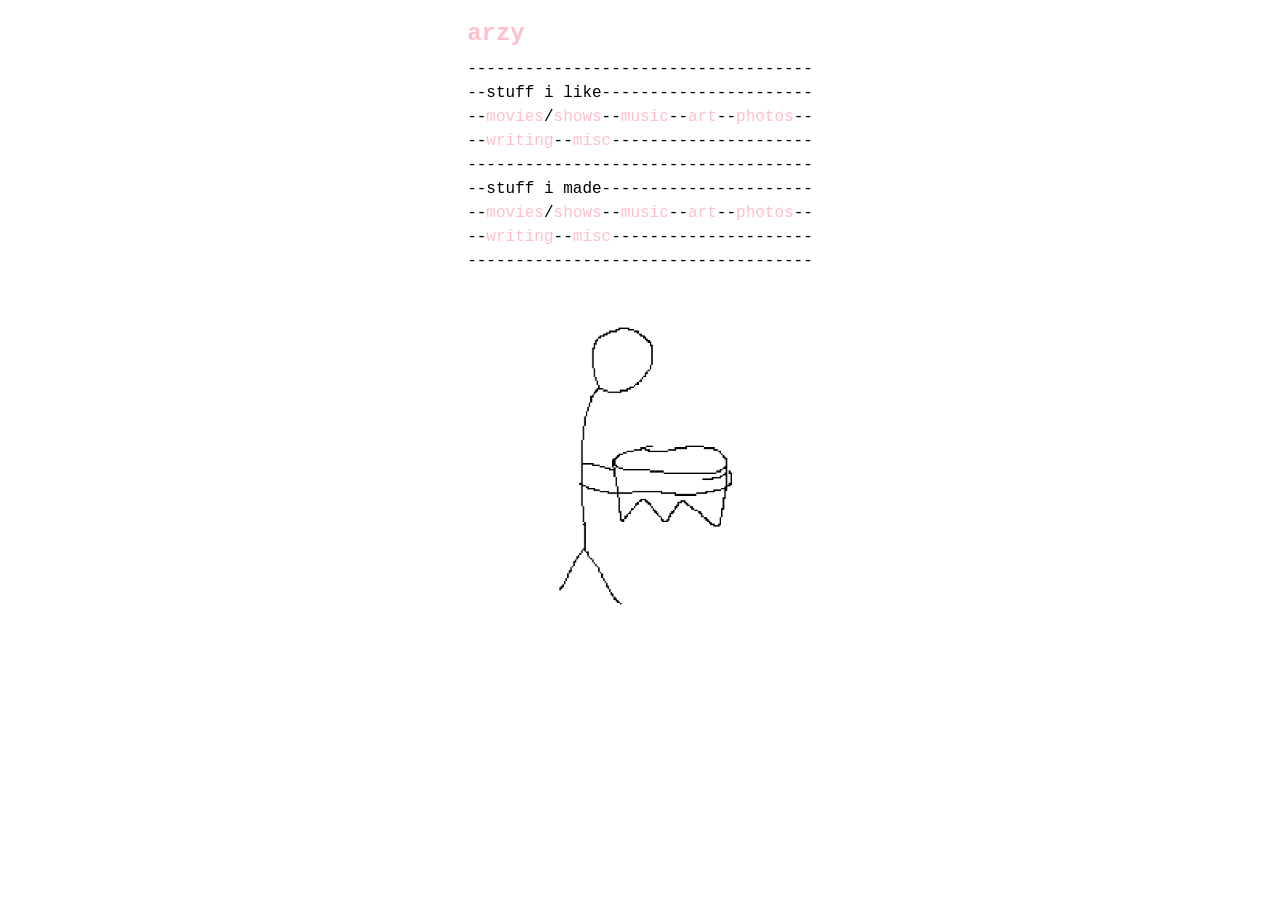
<file: index.html>
<!DOCTYPE html>
<html lang="en">
<head>
  <meta charset="UTF-8">
  <meta name="viewport" content="width=device-width, initial-scale=1.0">
  <title>arzy</title>
  <link rel="stylesheet" href="styles.css">
</head>
<body>
  <div class="container_index">
    <div class="column">
      <h2><a href="index.html">arzy</a></h2>
      <p>------------------------------------</p>
      <p>--stuff i like----------------------</p>
      <p>--<a href="like_movies.html">movies</a>/<a href="like_movies.html#shows">shows</a>--<a href="like_music.html">music</a>--<a href="like_art.html">art</a>--<a href="like_photos.html">photos</a>--</p>
      <p>--<a href="like_writing.html">writing</a>--<a href="like_misc.html">misc</a>---------------------</p>
      <p>------------------------------------</p>
      <p>--stuff i made----------------------</p>
      <p>--<a href="like_movies.html">movies</a>/<a href="like_movies.html#shows">shows</a>--<a href="like_music.html">music</a>--<a href="like_art.html">art</a>--<a href="like_photos.html">photos</a>--</p>
      <p>--<a href="like_writing.html">writing</a>--<a href="like_misc.html">misc</a>---------------------</p>
      <p>------------------------------------</p>
    </div>
  </div>
  <div class="image-container">
    <img src="Resources/Screenshot 2025-02-06 125017.png">
  </div>
</body>
</html>
</file>
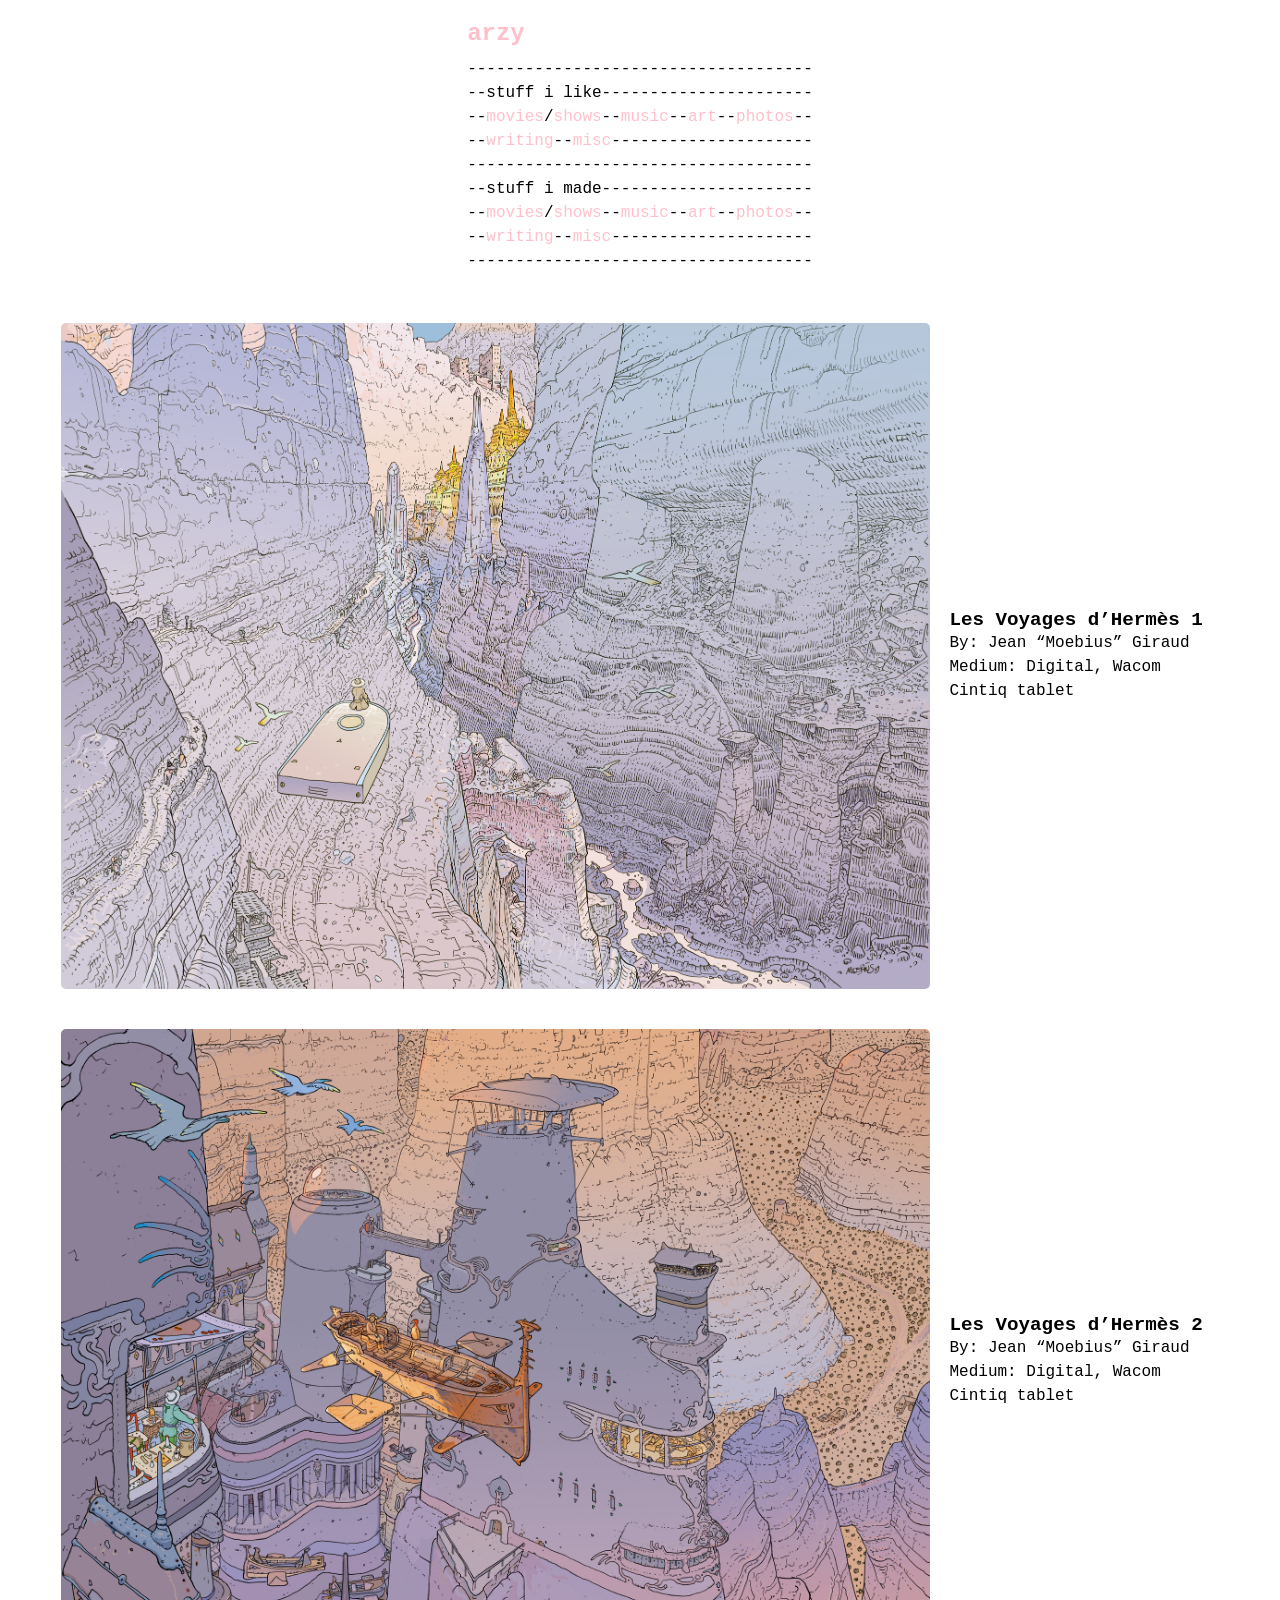
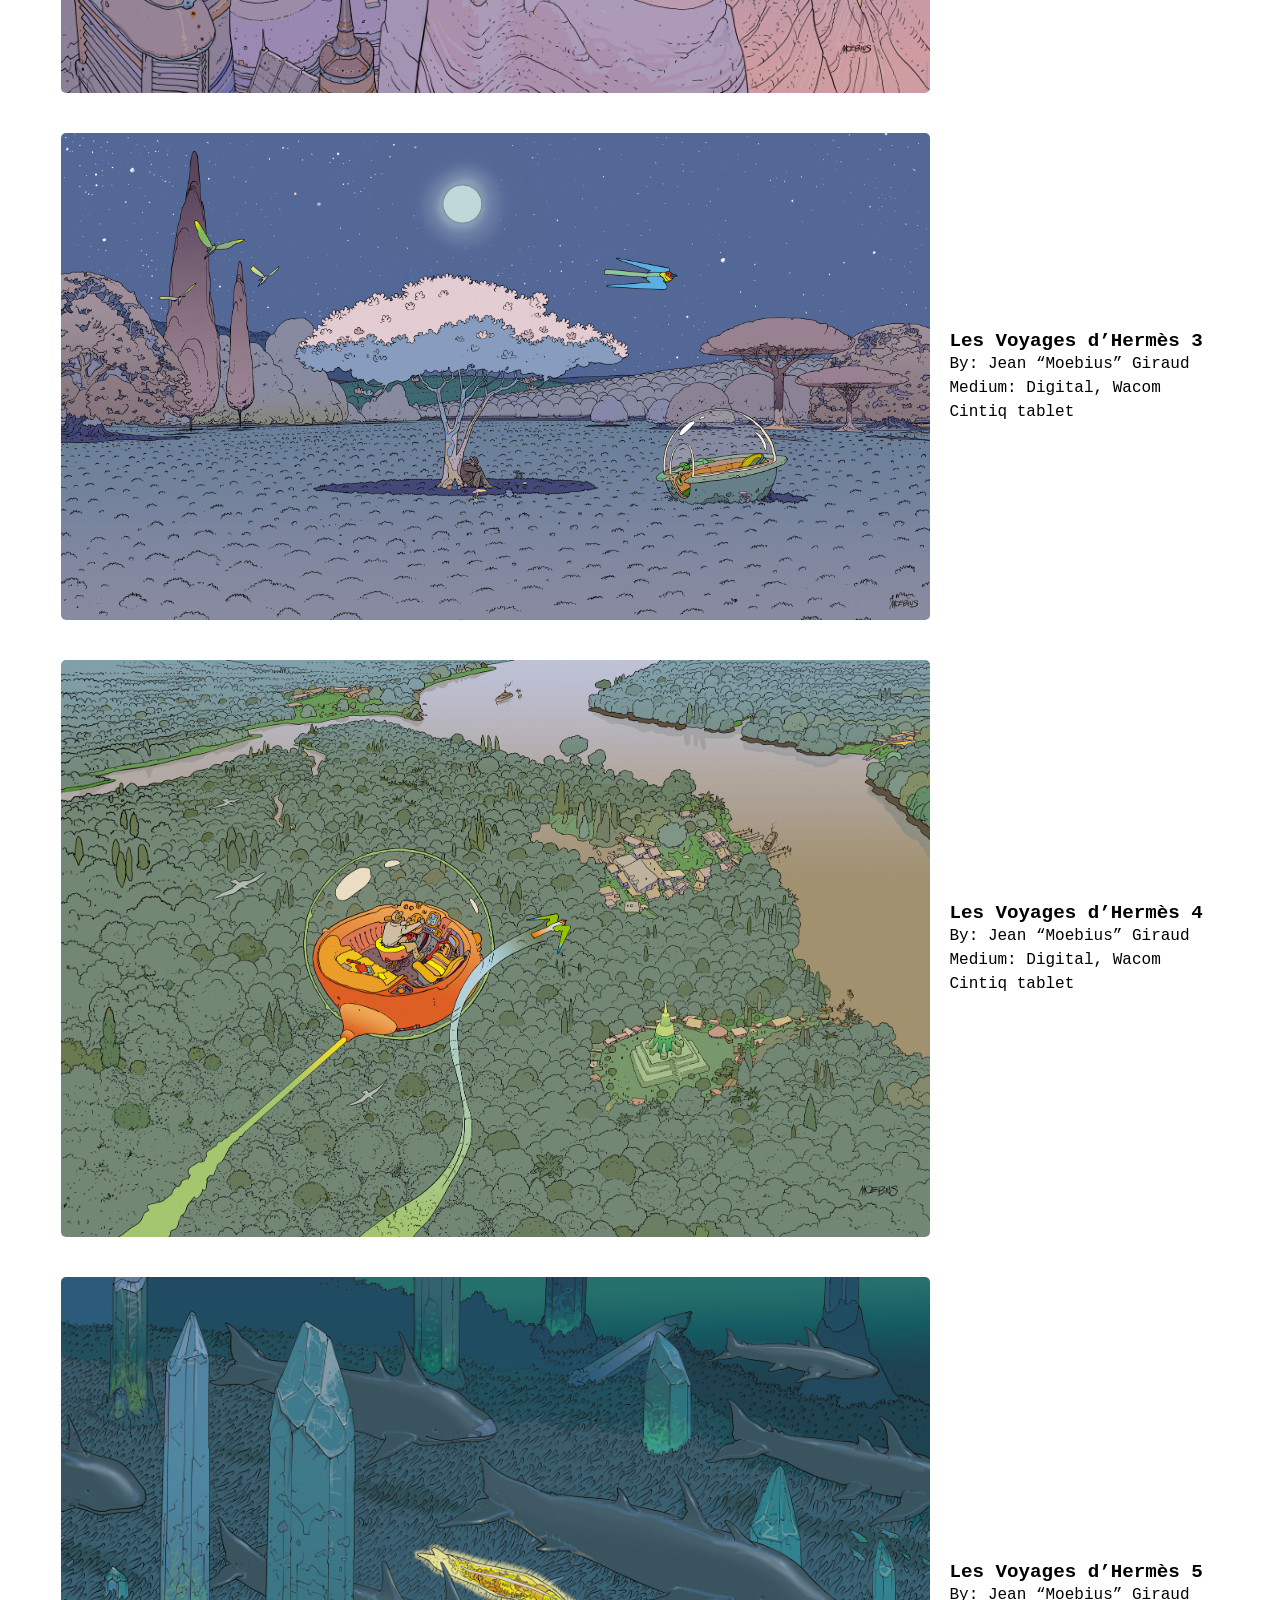
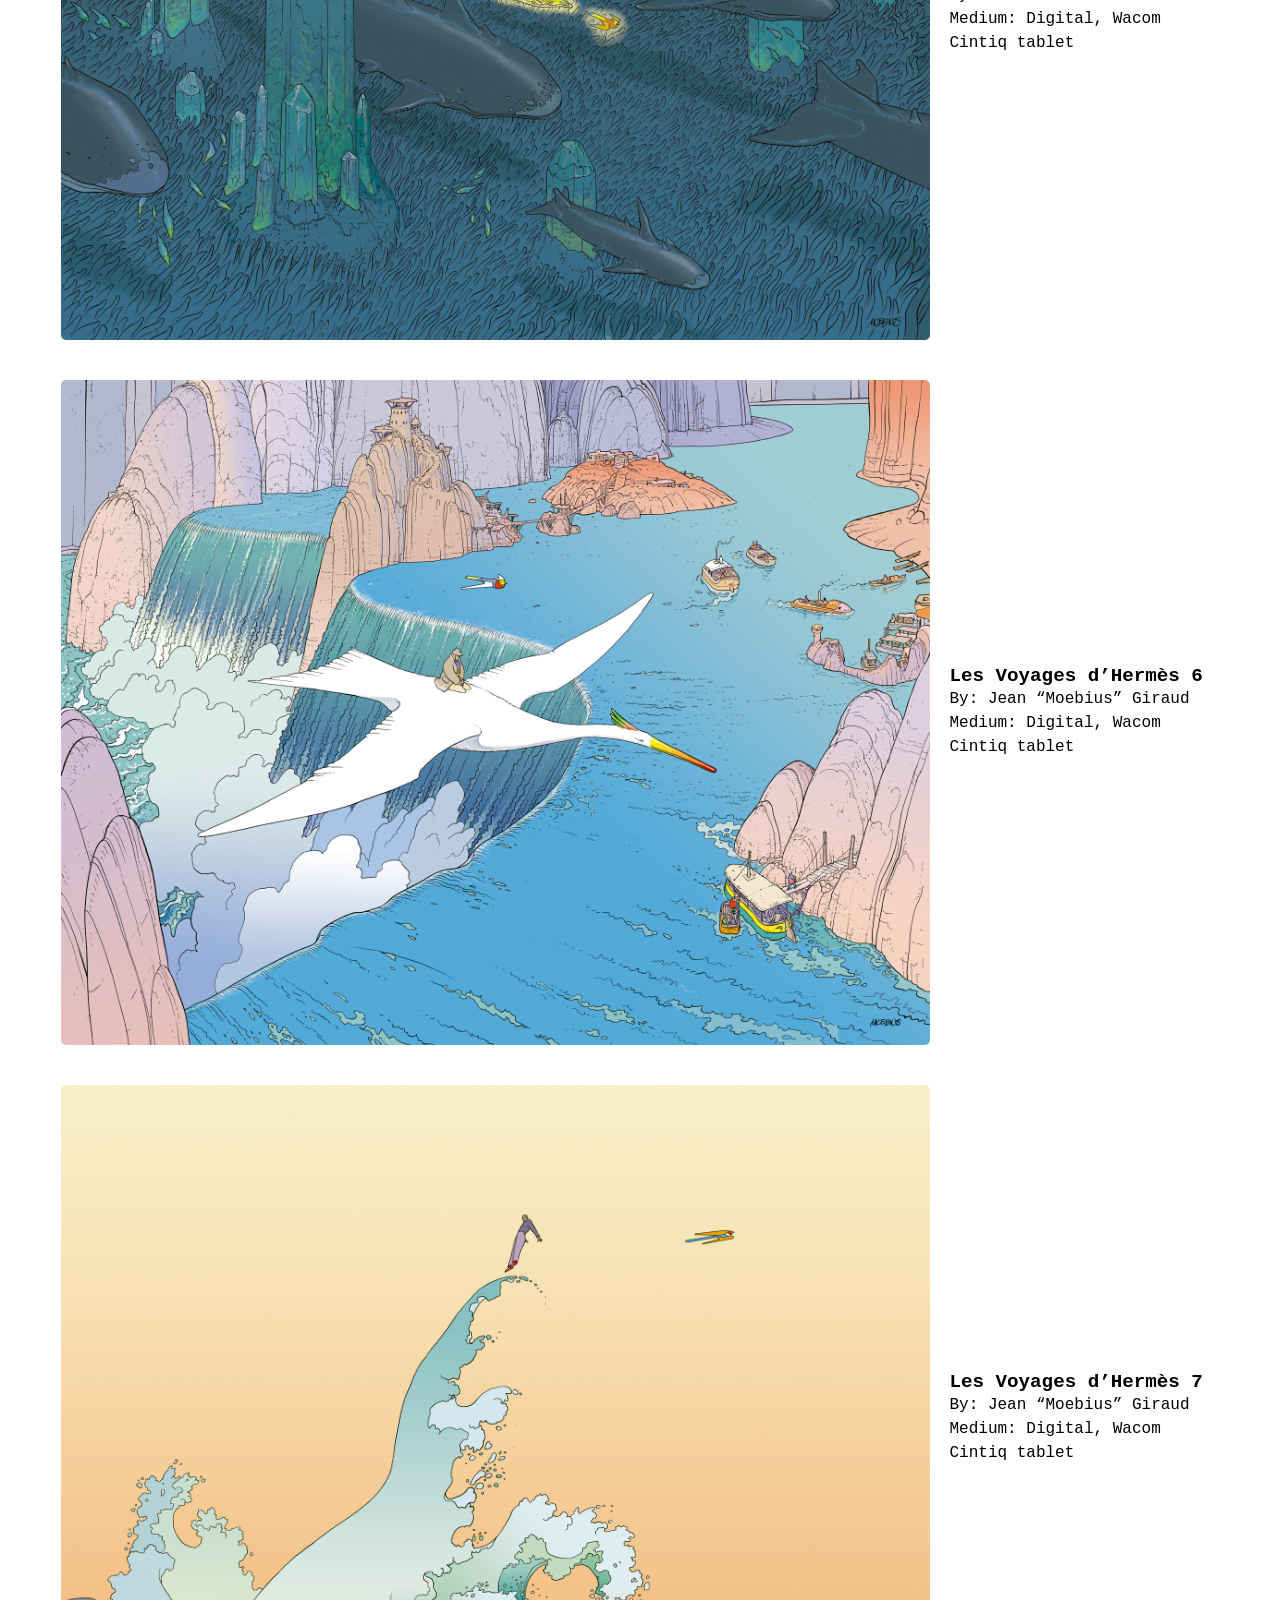
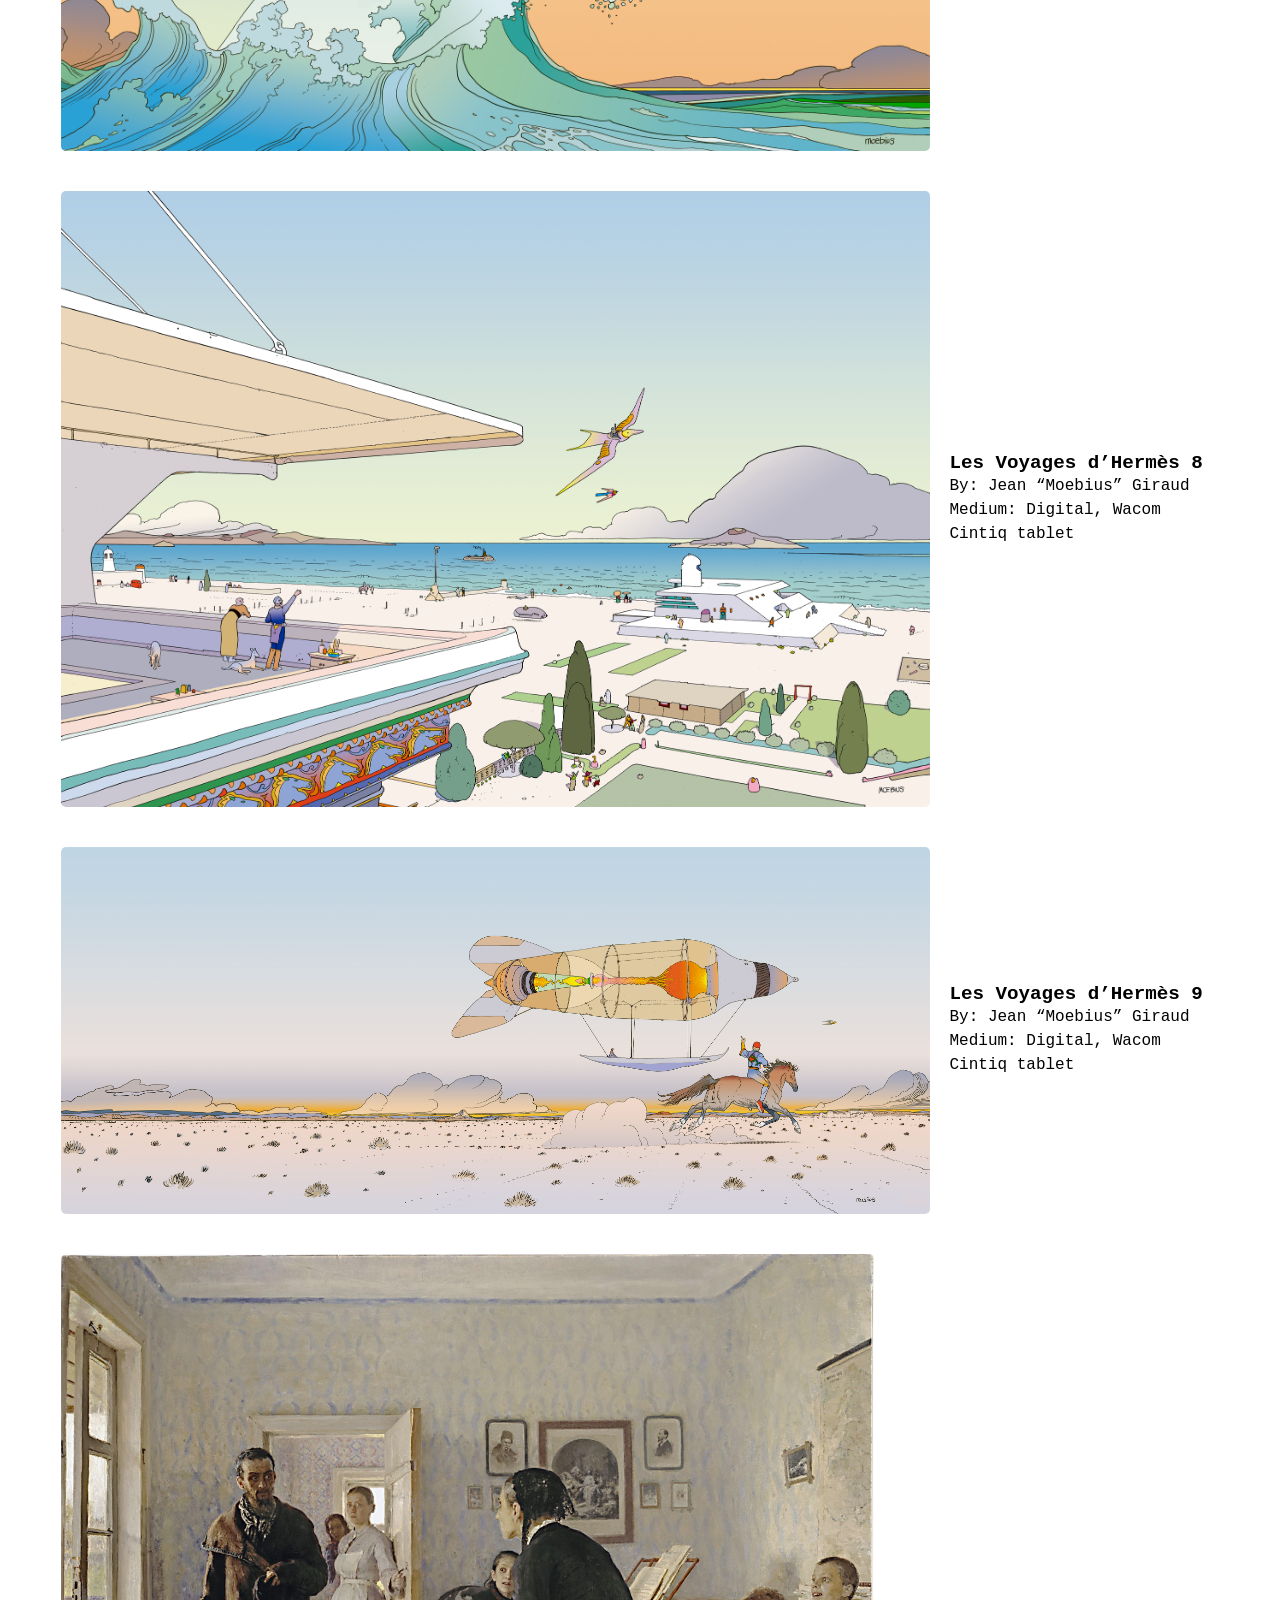
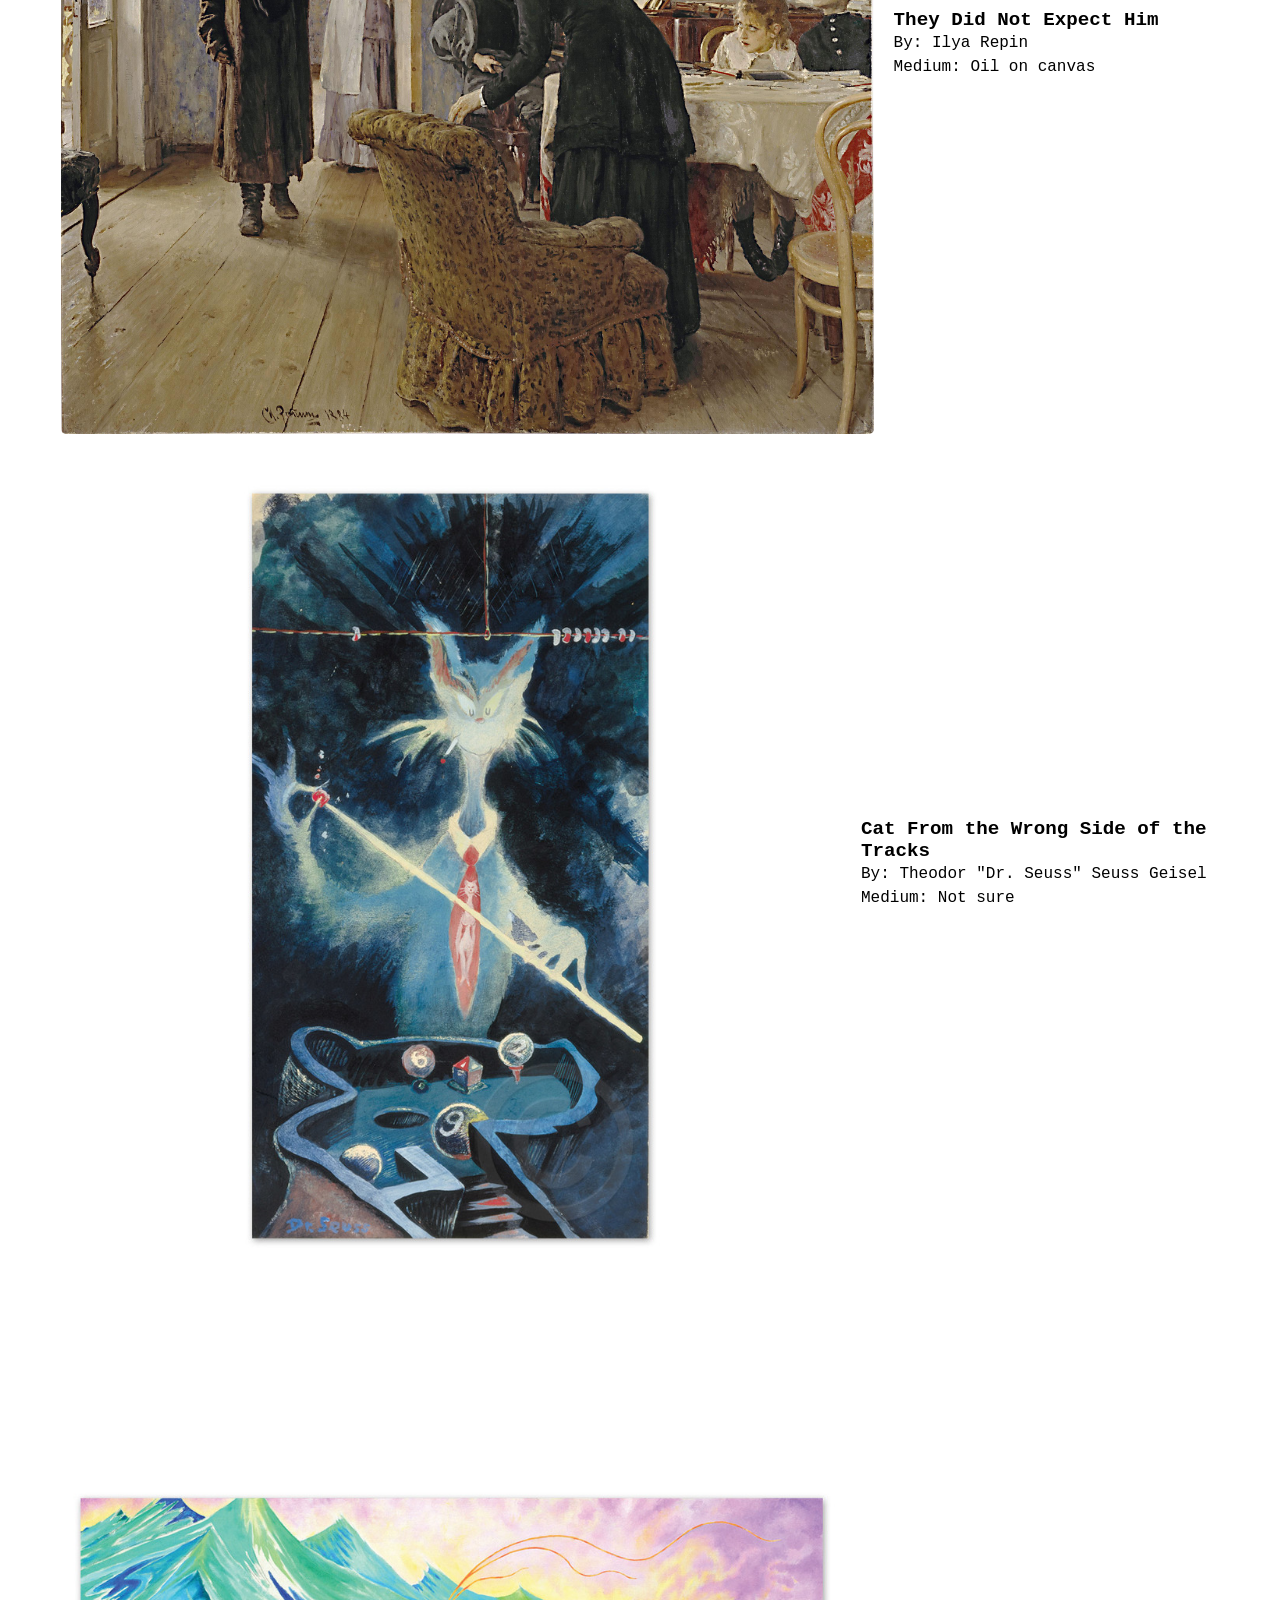
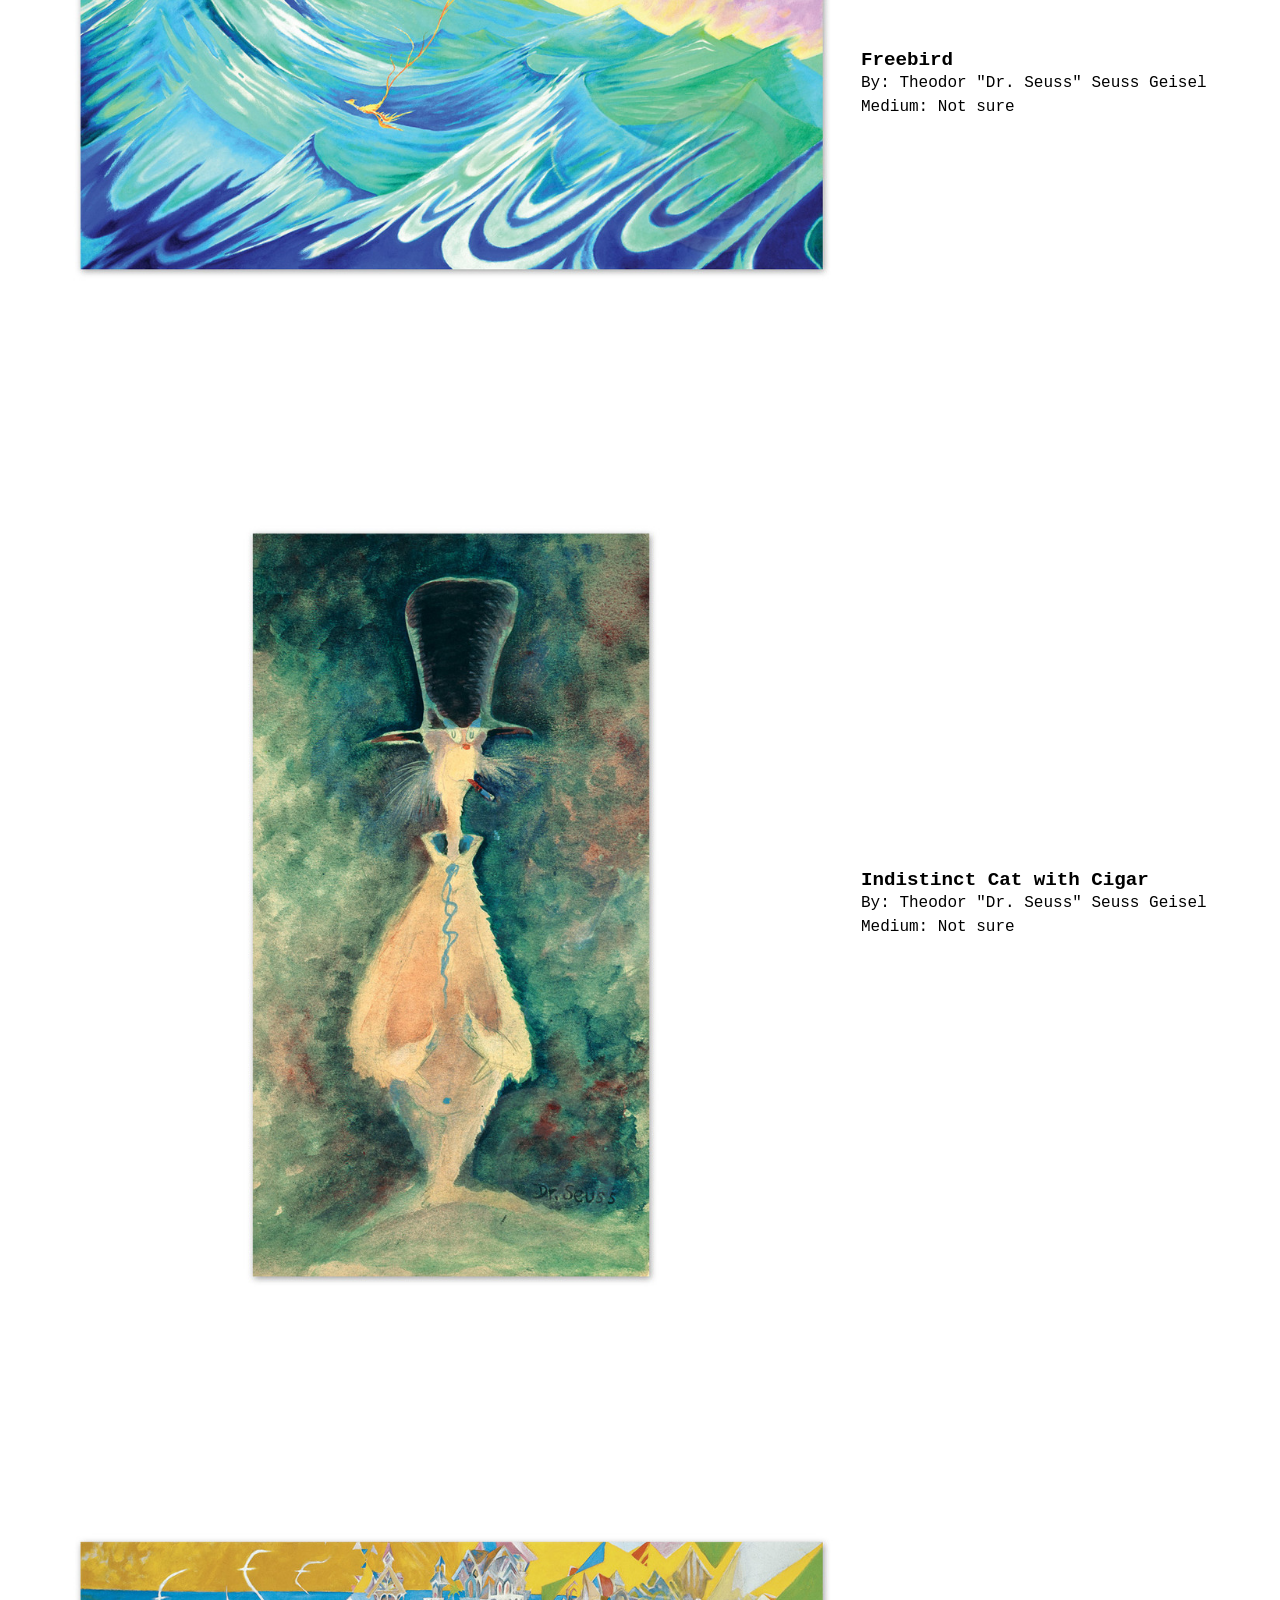
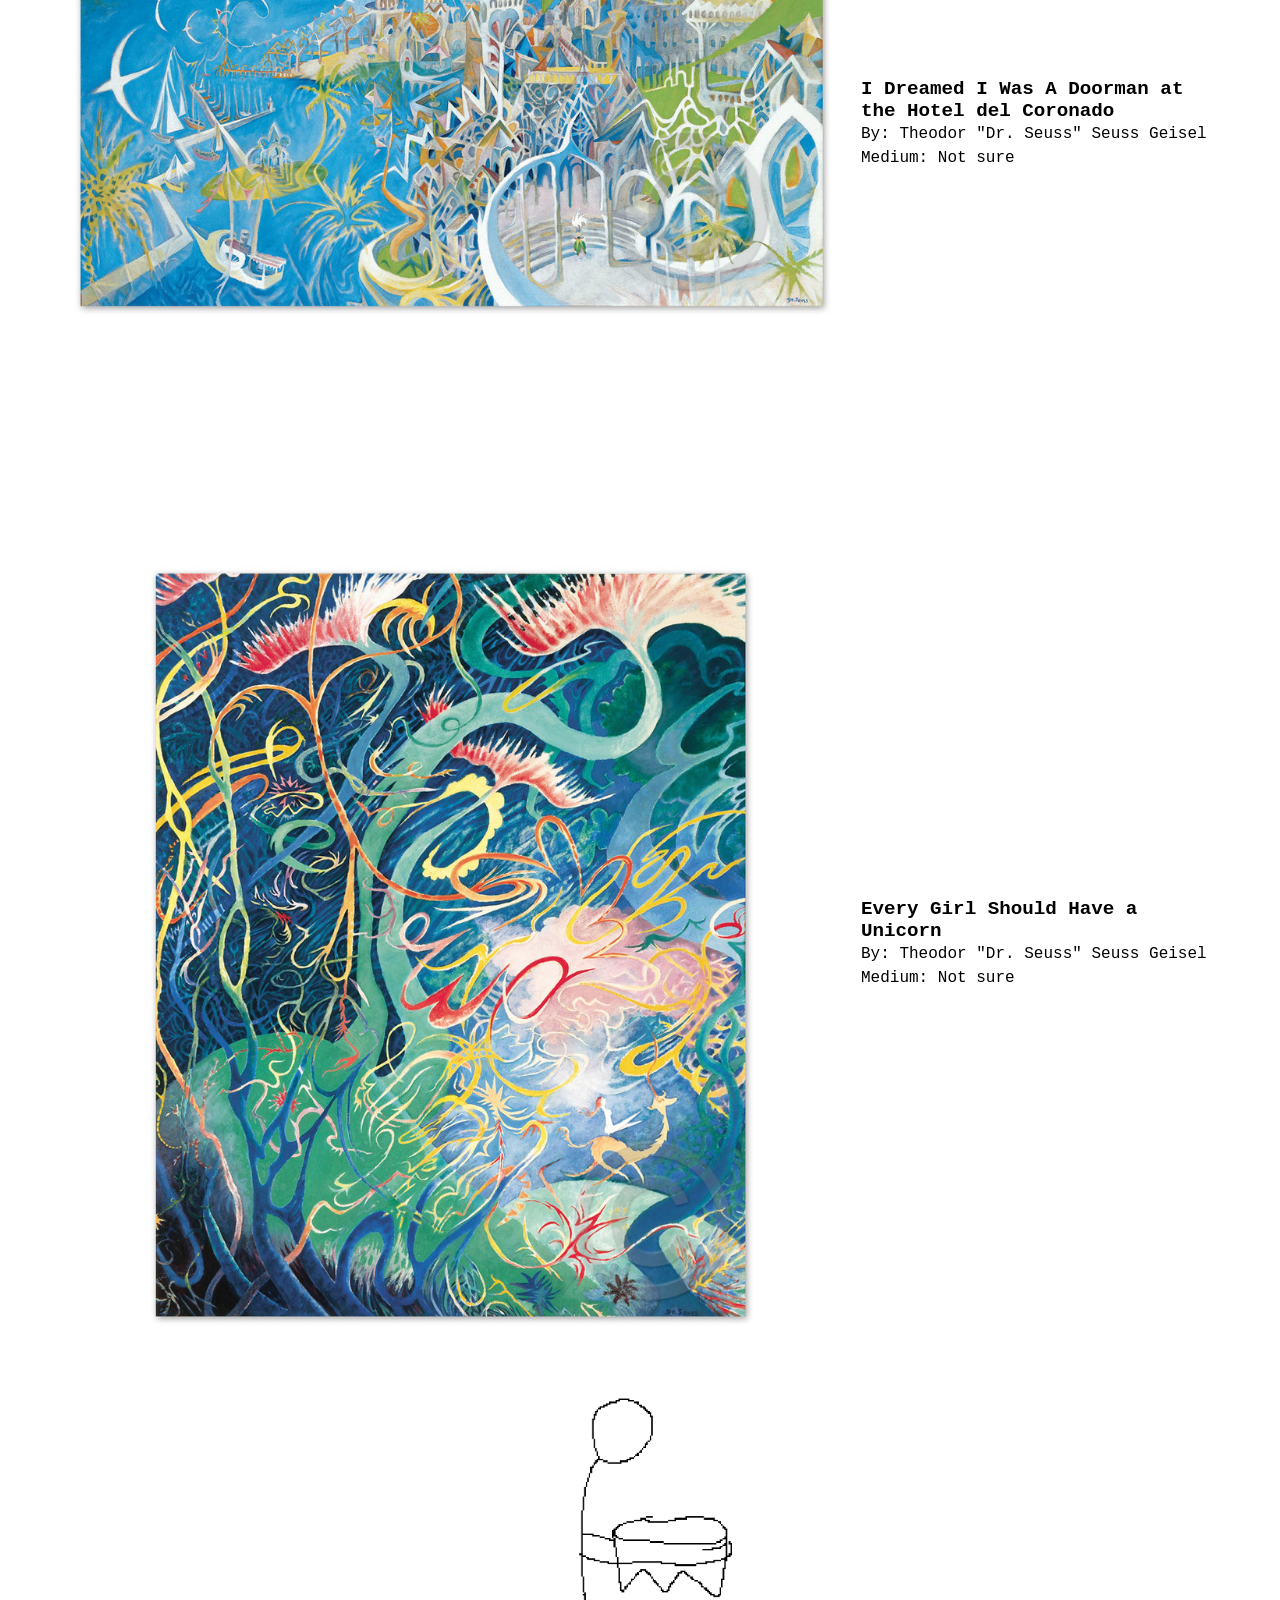
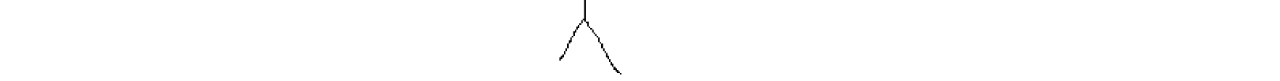
<file: like_art.html>
<!DOCTYPE html>
<html lang="en">
<head>
  <meta charset="UTF-8">
  <meta name="viewport" content="width=device-width, initial-scale=1.0">
  <title>arzy</title>
  <link rel="stylesheet" href="styles.css">
</head>
<body>
  <div class="container_index">
    <div class="column">
      <h2><a href="index.html">arzy</a></h2>
      <p>------------------------------------</p>
      <p>--stuff i like----------------------</p>
      <p>--<a href="like_movies.html">movies</a>/<a href="like_movies.html#shows">shows</a>--<a href="like_music.html">music</a>--<a href="like_art.html">art</a>--<a href="like_photos.html">photos</a>--</p>
      <p>--<a href="like_writing.html">writing</a>--<a href="like_misc.html">misc</a>---------------------</p>
      <p>------------------------------------</p>
      <p>--stuff i made----------------------</p>
      <p>--<a href="like_movies.html">movies</a>/<a href="like_movies.html#shows">shows</a>--<a href="like_music.html">music</a>--<a href="like_art.html">art</a>--<a href="like_photos.html">photos</a>--</p>
      <p>--<a href="like_writing.html">writing</a>--<a href="like_misc.html">misc</a>---------------------</p>
      <p>------------------------------------</p>
    </div>
  </div>
  <div class="photo-grid">
    <div class="photo-card">
      <img src="Resources/like_art/Les Voyages d’Hermès 1.png">
      <div class="photo-info">
        <h3>Les Voyages d’Hermès 1</h3>
        <p>By: Jean “Moebius” Giraud</p>
        <p>Medium: Digital, Wacom Cintiq tablet</p>
      </div>
    </div>
    <div class="photo-card">
      <img src="Resources/like_art/Les Voyages d’Hermès 2.png">
      <div class="photo-info">
        <h3>Les Voyages d’Hermès 2</h3>
        <p>By: Jean “Moebius” Giraud</p>
        <p>Medium: Digital, Wacom Cintiq tablet</p>
      </div>
    </div>
    <div class="photo-card">
      <img src="Resources/like_art/Les Voyages d’Hermès 3.png">
      <div class="photo-info">
        <h3>Les Voyages d’Hermès 3</h3>
        <p>By: Jean “Moebius” Giraud</p>
        <p>Medium: Digital, Wacom Cintiq tablet</p>
      </div>
    </div>
    <div class="photo-card">
      <img src="Resources/like_art/Les Voyages d’Hermès 4.png">
      <div class="photo-info">
        <h3>Les Voyages d’Hermès 4</h3>
        <p>By: Jean “Moebius” Giraud</p>
        <p>Medium: Digital, Wacom Cintiq tablet</p>
      </div>
    </div>
    <div class="photo-card">
      <img src="Resources/like_art/Les Voyages d’Hermès 5.png">
      <div class="photo-info">
        <h3>Les Voyages d’Hermès 5</h3>
        <p>By: Jean “Moebius” Giraud</p>
        <p>Medium: Digital, Wacom Cintiq tablet</p>
      </div>
    </div>
    <div class="photo-card">
      <img src="Resources/like_art/Les Voyages d’Hermès 6.png">
      <div class="photo-info">
        <h3>Les Voyages d’Hermès 6</h3>
        <p>By: Jean “Moebius” Giraud</p>
        <p>Medium: Digital, Wacom Cintiq tablet</p>
      </div>
    </div>
    <div class="photo-card">
      <img src="Resources/like_art/Les Voyages d’Hermès 7.png">
      <div class="photo-info">
        <h3>Les Voyages d’Hermès 7</h3>
        <p>By: Jean “Moebius” Giraud</p>
        <p>Medium: Digital, Wacom Cintiq tablet</p>
      </div>
    </div>
    <div class="photo-card">
      <img src="Resources/like_art/Les Voyages d’Hermès 8.png">
      <div class="photo-info">
        <h3>Les Voyages d’Hermès 8</h3>
        <p>By: Jean “Moebius” Giraud</p>
        <p>Medium: Digital, Wacom Cintiq tablet</p>
      </div>
    </div>
    <div class="photo-card">
      <img src="Resources/like_art/Les Voyages d’Hermès 9.png">
      <div class="photo-info">
        <h3>Les Voyages d’Hermès 9</h3>
        <p>By: Jean “Moebius” Giraud</p>
        <p>Medium: Digital, Wacom Cintiq tablet</p>
      </div>
    </div>
    <div class="photo-card">
      <img src="Resources/like_art/They Did Not Expect Him.jpeg">
      <div class="photo-info">
        <h3>They Did Not Expect Him</h3>
        <p>By: Ilya Repin</p>
        <p>Medium: Oil on canvas</p>
      </div>
    </div>
    <div class="photo-card">
      <img src="Resources/like_art/Cat From the Wrong Side of the Tracks.jpg">
      <div class="photo-info">
        <h3>Cat From the Wrong Side of the Tracks</h3>
        <p>By: Theodor "Dr. Seuss" Seuss Geisel</p>
        <p>Medium: Not sure</p>
      </div>
    </div>
    <div class="photo-card">
      <img src="Resources/like_art/Freebird.jpg">
      <div class="photo-info">
        <h3>Freebird</h3>
        <p>By: Theodor "Dr. Seuss" Seuss Geisel</p>
        <p>Medium: Not sure</p>
      </div>
    </div>
    <div class="photo-card">
      <img src="Resources/like_art/Indistinct Cat with Cigar.jpg">
      <div class="photo-info">
        <h3>Indistinct Cat with Cigar</h3>
        <p>By: Theodor "Dr. Seuss" Seuss Geisel</p>
        <p>Medium: Not sure</p>
      </div>
    </div>
    <div class="photo-card">
      <img src="Resources/like_art/I Dreamed I Was A Doorman at the Hotel del Coronado.jpg">
      <div class="photo-info">
        <h3>I Dreamed I Was A Doorman at the Hotel del Coronado</h3>
        <p>By: Theodor "Dr. Seuss" Seuss Geisel</p>
        <p>Medium: Not sure</p>
      </div>
    </div>
    <div class="photo-card">
      <img src="Resources/like_art/Every Girl Should Have a Unicorn.jpg">
      <div class="photo-info">
        <h3>Every Girl Should Have a Unicorn</h3>
        <p>By: Theodor "Dr. Seuss" Seuss Geisel</p>
        <p>Medium: Not sure</p>
      </div>
    </div>
  </div>
  <div class="image-container">
    <img src="Resources/Screenshot 2025-02-06 125017.png">
  </div>
</body>
</html>
</file>
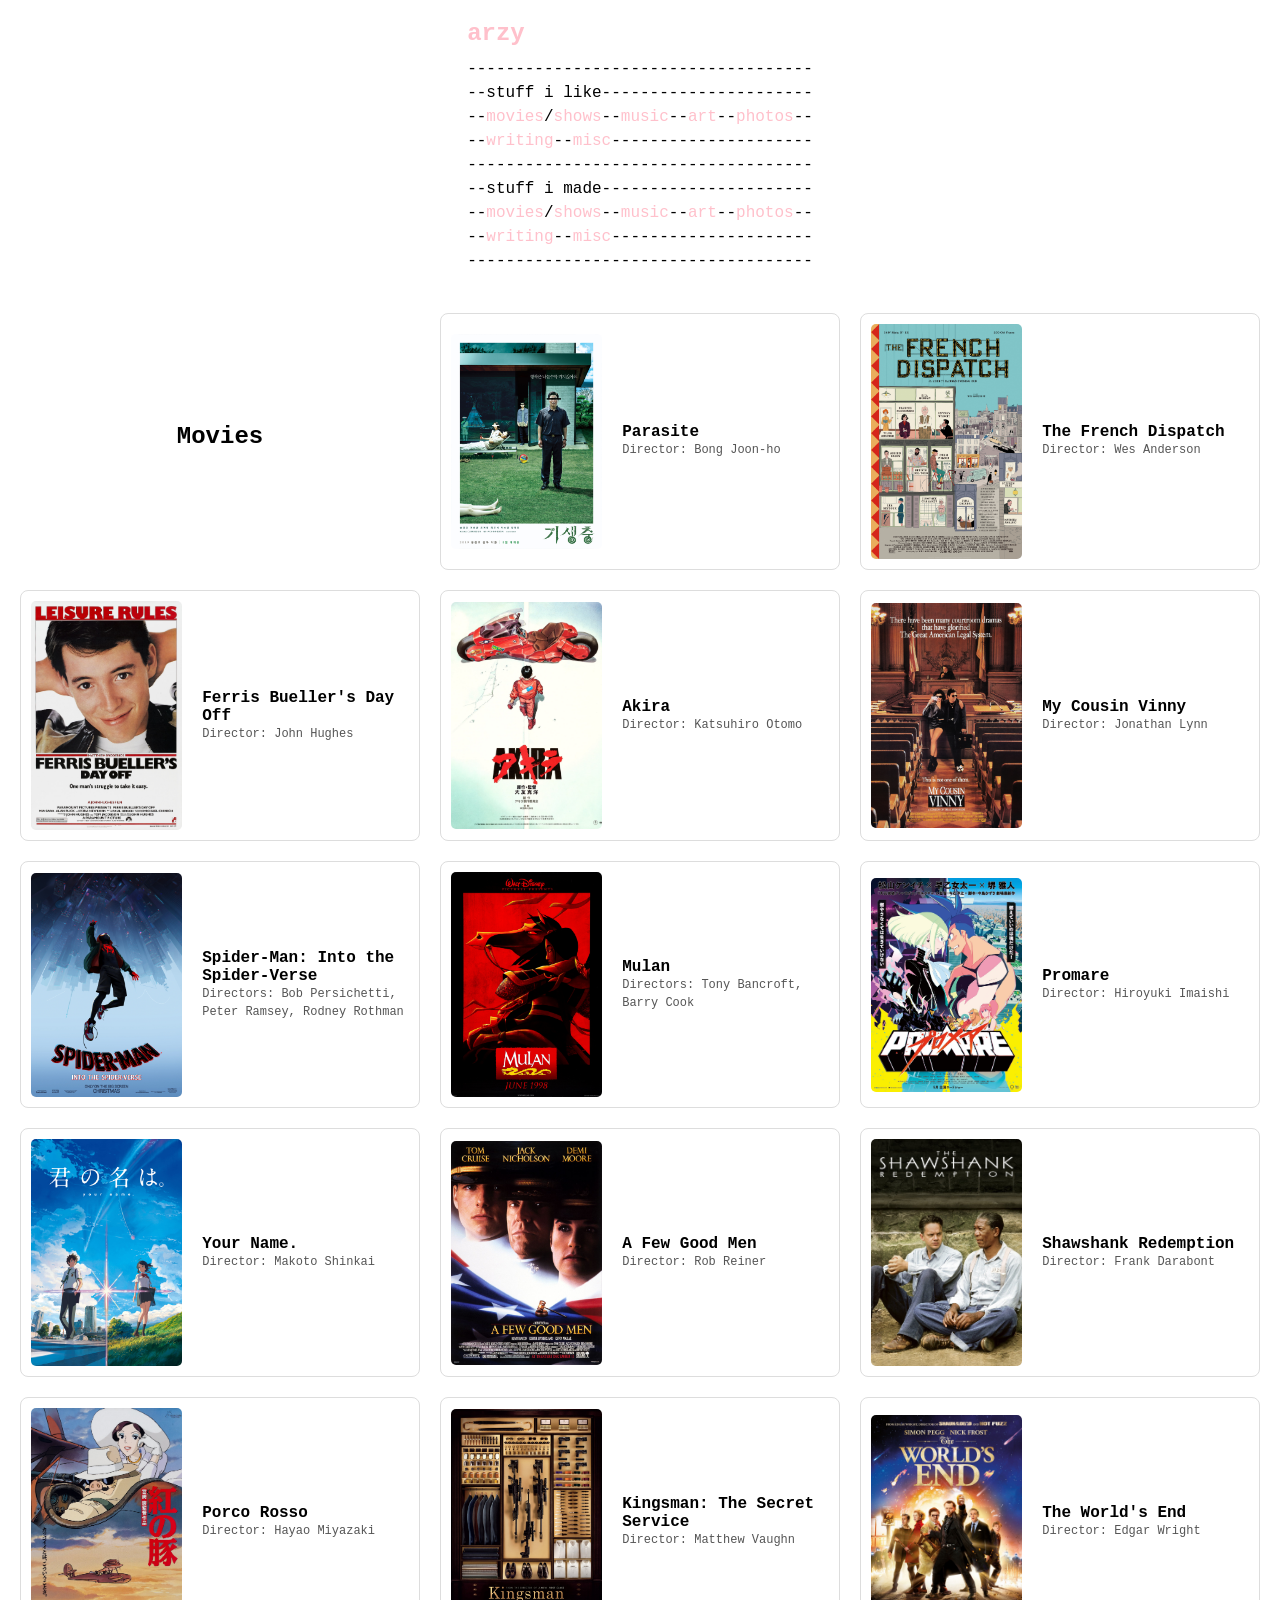
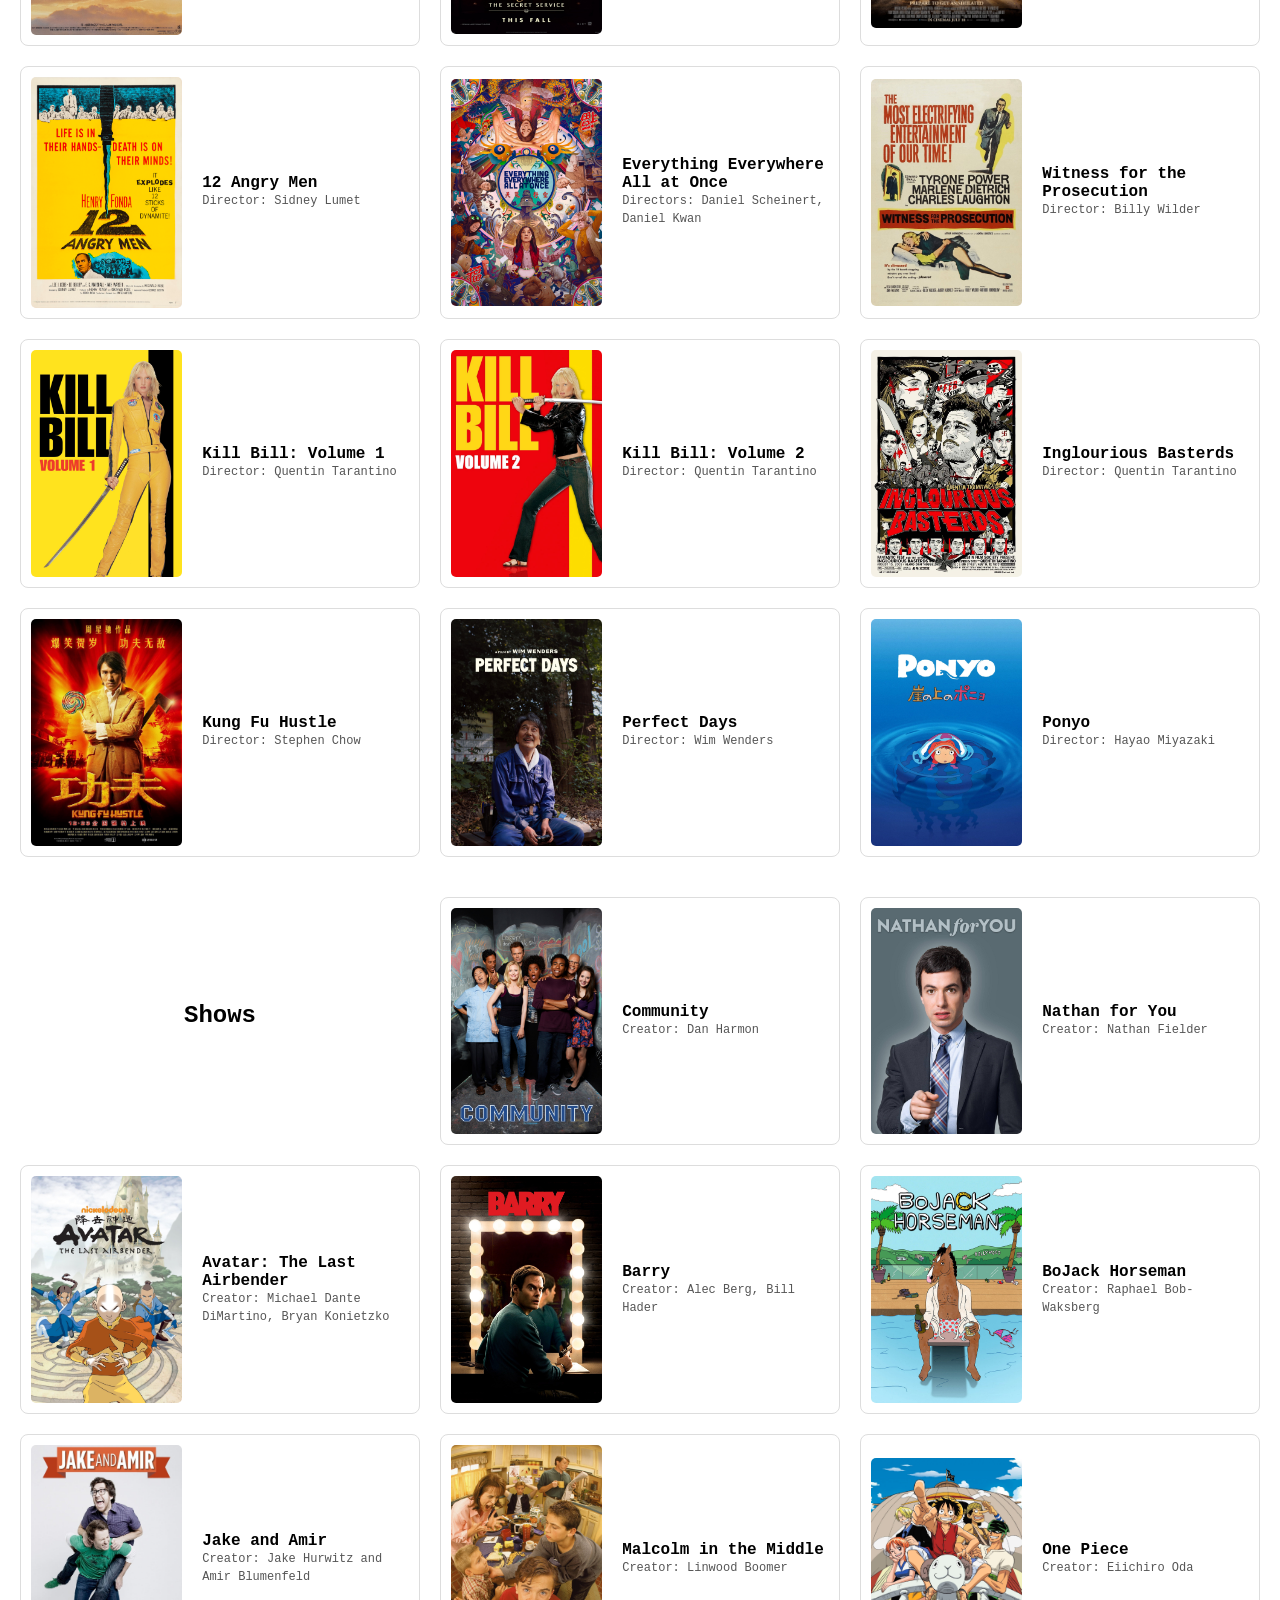
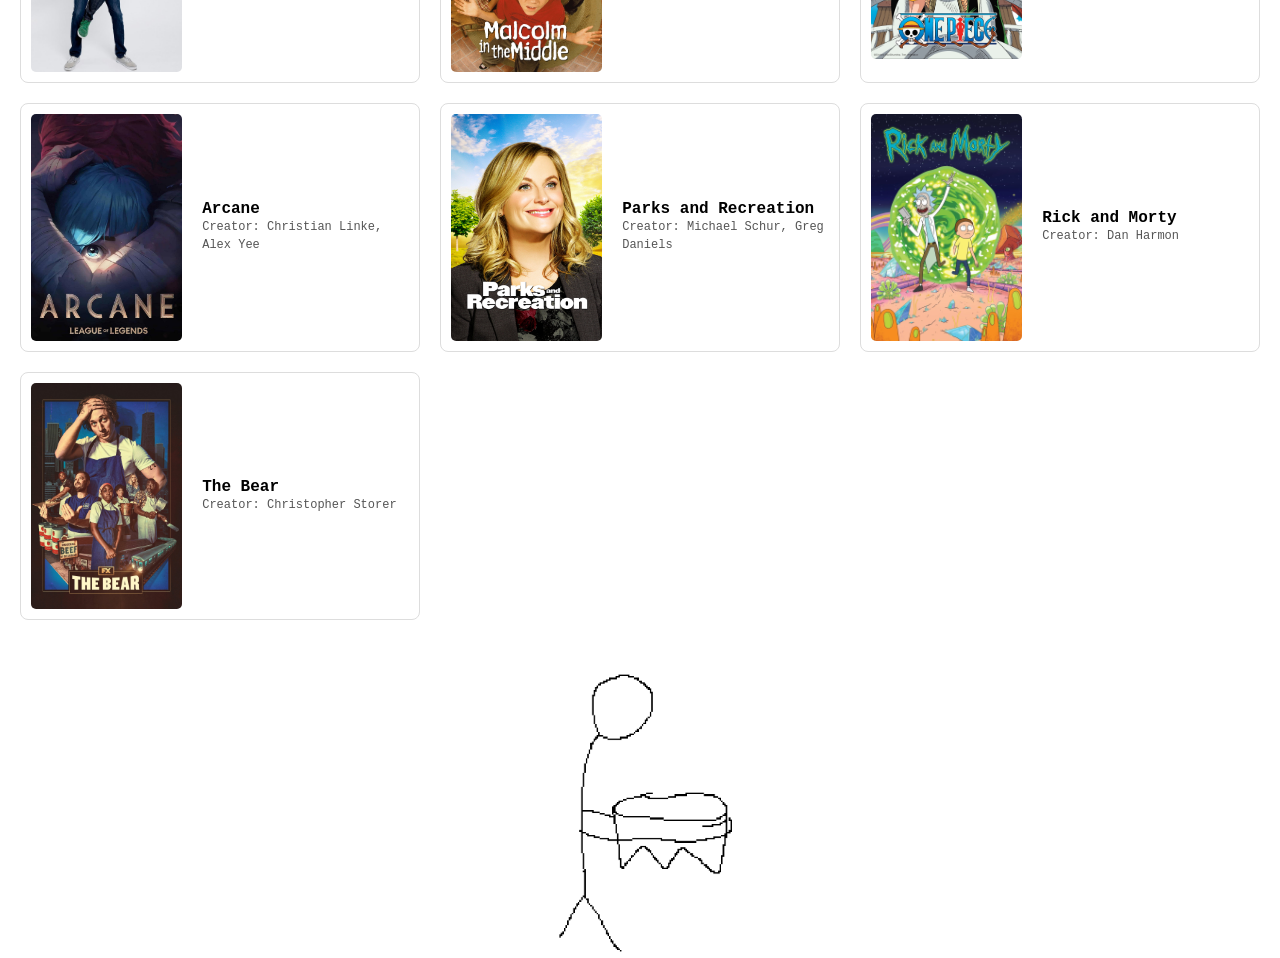
<file: like_movies.html>
<!DOCTYPE html>
<html lang="en">
<head>
  <meta charset="UTF-8">
  <meta name="viewport" content="width=device-width, initial-scale=1.0">
  <title>arzy</title>
  <link rel="stylesheet" href="styles.css">
</head>
<body>
  <div class="container_index">
    <div class="column">
      <h2><a href="index.html">arzy</a></h2>
      <p>------------------------------------</p>
      <p>--stuff i like----------------------</p>
      <p>--<a href="like_movies.html">movies</a>/<a href="like_movies.html#shows">shows</a>--<a href="like_music.html">music</a>--<a href="like_art.html">art</a>--<a href="like_photos.html">photos</a>--</p>
      <p>--<a href="like_writing.html">writing</a>--<a href="like_misc.html">misc</a>---------------------</p>
      <p>------------------------------------</p>
      <p>--stuff i made----------------------</p>
      <p>--<a href="like_movies.html">movies</a>/<a href="like_movies.html#shows">shows</a>--<a href="like_music.html">music</a>--<a href="like_art.html">art</a>--<a href="like_photos.html">photos</a>--</p>
      <p>--<a href="like_writing.html">writing</a>--<a href="like_misc.html">misc</a>---------------------</p>
      <p>------------------------------------</p>
    </div>
  </div>
  <!-- Movies ----------------------------------------------------------------------------------------->
  <div class="movie-grid">
    <h2>Movies</h2>
    <div class="movie-card">
      <img src="Resources/like_movies/Parasite.jpg">
      <div class="movie-info">
        <h3>Parasite</h3>
        <p>Director: Bong Joon-ho</p>
      </div>
    </div>
    <div class="movie-card">
      <img src="Resources/like_movies/The French Dispatch.jpg">
      <div class="movie-info">
        <h3>The French Dispatch</h3>
        <p>Director: Wes Anderson</p>
      </div>
    </div>
    <div class="movie-card">
      <img src="Resources/like_movies/Ferris Bueller's Day Off.jpg">
      <div class="movie-info">
        <h3>Ferris Bueller's Day Off</h3>
        <p>Director: John Hughes</p>
      </div>
    </div>
    <div class="movie-card">
      <img src="Resources/like_movies/Akira.jpg">
      <div class="movie-info">
        <h3>Akira</h3>
        <p>Director: Katsuhiro Otomo</p>
      </div>
    </div>
    <div class="movie-card">
      <img src="Resources/like_movies/My Cousin Vinny.jpg">
      <div class="movie-info">
        <h3>My Cousin Vinny</h3>
        <p>Director: Jonathan Lynn</p>
      </div>
    </div>
    <div class="movie-card">
      <img src="Resources/like_movies/Spider-Man Into the Spider-Verse.jpg">
      <div class="movie-info">
        <h3>Spider-Man: Into the Spider-Verse</h3>
        <p>Directors: Bob Persichetti, Peter Ramsey, Rodney Rothman</p>
      </div>
    </div>
    <div class="movie-card">
      <img src="Resources/like_movies/Mulan.jpg">
      <div class="movie-info">
        <h3>Mulan</h3>
        <p>Directors: Tony Bancroft, Barry Cook</p>
      </div>
    </div>
    <div class="movie-card">
      <img src="Resources/like_movies/Promare.jpg">
      <div class="movie-info">
        <h3>Promare</h3>
        <p>Director: Hiroyuki Imaishi</p>
      </div>
    </div>
    <div class="movie-card">
      <img src="Resources/like_movies/Your Name..jpg">
      <div class="movie-info">
        <h3>Your Name.</h3>
        <p>Director: Makoto Shinkai</p>
      </div>
    </div>
    <div class="movie-card">
      <img src="Resources/like_movies/A Few Good Men.jpg">
      <div class="movie-info">
        <h3>A Few Good Men</h3>
        <p>Director: Rob Reiner</p>
      </div>
    </div>
    <div class="movie-card">
      <img src="Resources/like_movies/Shawshank Redemption.jpg">
      <div class="movie-info">
        <h3>Shawshank Redemption</h3>
        <p>Director: Frank Darabont</p>
      </div>
    </div>
    <div class="movie-card">
      <img src="Resources/like_movies/Porco Rosso.jpg">
      <div class="movie-info">
        <h3>Porco Rosso</h3>
        <p>Director: Hayao Miyazaki</p>
      </div>
    </div>
    <div class="movie-card">
      <img src="Resources/like_movies/Kingsman The Secret Service.jpg">
      <div class="movie-info">
        <h3>Kingsman: The Secret Service</h3>
        <p>Director: Matthew Vaughn</p>
      </div>
    </div>
    <div class="movie-card">
      <img src="Resources/like_movies/The World's End.jpg">
      <div class="movie-info">
        <h3>The World's End</h3>
        <p>Director: Edgar Wright</p>
      </div>
    </div>
    <div class="movie-card">
      <img src="Resources/like_movies/12 Angry Men.jpg">
      <div class="movie-info">
        <h3>12 Angry Men</h3>
        <p>Director: Sidney Lumet</p>
      </div>
    </div>
    <div class="movie-card">
      <img src="Resources/like_movies/Everything Everywhere All at Once.jpg">
      <div class="movie-info">
        <h3>Everything Everywhere All at Once</h3>
        <p>Directors: Daniel Scheinert, Daniel Kwan</p>
      </div>
    </div>
    <div class="movie-card">
      <img src="Resources/like_movies/Witness for the Prosecution.jpg">
      <div class="movie-info">
        <h3>Witness for the Prosecution</h3>
        <p>Director: Billy Wilder</p>
      </div>
    </div>
    <div class="movie-card">
      <img src="Resources/like_movies/Kill Bill Volume 1.jpg">
      <div class="movie-info">
        <h3>Kill Bill: Volume 1</h3>
        <p>Director: Quentin Tarantino</p>
      </div>
    </div>
    <div class="movie-card">
      <img src="Resources/like_movies/Kill Bill Volume 2.jpg">
      <div class="movie-info">
        <h3>Kill Bill: Volume 2</h3>
        <p>Director: Quentin Tarantino</p>
      </div>
    </div>
    <div class="movie-card">
      <img src="Resources/like_movies/Inglourious Basterds.jpg">
      <div class="movie-info">
        <h3>Inglourious Basterds</h3>
        <p>Director: Quentin Tarantino</p>
      </div>
    </div>
    <div class="movie-card">
      <img src="Resources/like_movies/Kung Fu Hustle.jpg">
      <div class="movie-info">
        <h3>Kung Fu Hustle</h3>
        <p>Director: Stephen Chow</p>
      </div>
    </div>
    <div class="movie-card">
      <img src="Resources/like_movies/Perfect Days.jpg">
      <div class="movie-info">
        <h3>Perfect Days</h3>
        <p>Director: Wim Wenders</p>
      </div>
    </div>
    <div class="movie-card">
      <img src="Resources/like_movies/Ponyo.jpg">
      <div class="movie-info">
        <h3>Ponyo</h3>
        <p>Director: Hayao Miyazaki</p>
      </div>
    </div>
  </div>
  <!-- Shows ----------------------------------------------------------------------------------------->
  <div class="movie-grid">
    <h2 id="shows">Shows</h2>
    <div class="movie-card">
      <img src="Resources/like_movies/Community.jpg">
      <div class="movie-info">
        <h3>Community</h3>
        <p>Creator: Dan Harmon</p>
      </div>
    </div>
    <div class="movie-card">
      <img src="Resources/like_movies/Nathan for You.jpg">
      <div class="movie-info">
        <h3>Nathan for You</h3>
        <p>Creator: Nathan Fielder</p>
      </div>
    </div>
    <div class="movie-card">
      <img src="Resources/like_movies/Avatar The Last Airbender.jpg">
      <div class="movie-info">
        <h3>Avatar: The Last Airbender</h3>
        <p>Creator: Michael Dante DiMartino, Bryan Konietzko</p>
      </div>
    </div>
    <div class="movie-card">
      <img src="Resources/like_movies/Barry.jpg">
      <div class="movie-info">
        <h3>Barry</h3>
        <p>Creator: Alec Berg, Bill Hader</p>
      </div>
    </div>
    <div class="movie-card">
      <img src="Resources/like_movies/BoJack Horseman.jpg">
      <div class="movie-info">
        <h3>BoJack Horseman</h3>
        <p>Creator: Raphael Bob-Waksberg</p>
      </div>
    </div>
    <div class="movie-card">
      <img src="Resources/like_movies/Jake and Amir.jpg">
      <div class="movie-info">
        <h3>Jake and Amir</h3>
        <p>Creator: Jake Hurwitz and Amir Blumenfeld</p>
      </div>
    </div>
    <div class="movie-card">
      <img src="Resources/like_movies/Malcolm in the Middle.jpg">
      <div class="movie-info">
        <h3>Malcolm in the Middle</h3>
        <p>Creator: Linwood Boomer</p>
      </div>
    </div>
    <div class="movie-card">
      <img src="Resources/like_movies/One Piece.jpg">
      <div class="movie-info">
        <h3>One Piece</h3>
        <p>Creator: Eiichiro Oda</p>
      </div>
    </div>
    <div class="movie-card">
      <img src="Resources/like_movies/Arcane.jpg">
      <div class="movie-info">
        <h3>Arcane</h3>
        <p>Creator: Christian Linke, Alex Yee</p>
      </div>
    </div>
    <div class="movie-card">
      <img src="Resources/like_movies/Parks and Recreation.jpg">
      <div class="movie-info">
        <h3>Parks and Recreation</h3>
        <p>Creator: Michael Schur, Greg Daniels</p>
      </div>
    </div>
    <div class="movie-card">
      <img src="Resources/like_movies/Rick and Morty.jpg">
      <div class="movie-info">
        <h3>Rick and Morty</h3>
        <p>Creator: Dan Harmon</p>
      </div>
    </div>
    <div class="movie-card">
      <img src="Resources/like_movies/The Bear.jpg">
      <div class="movie-info">
        <h3>The Bear</h3>
        <p>Creator: Christopher Storer</p>
      </div>
    </div>
  </div>
  <div class="image-container">
    <img src="Resources/Screenshot 2025-02-06 125017.png">
  </div>
</body>
</html>
</file>
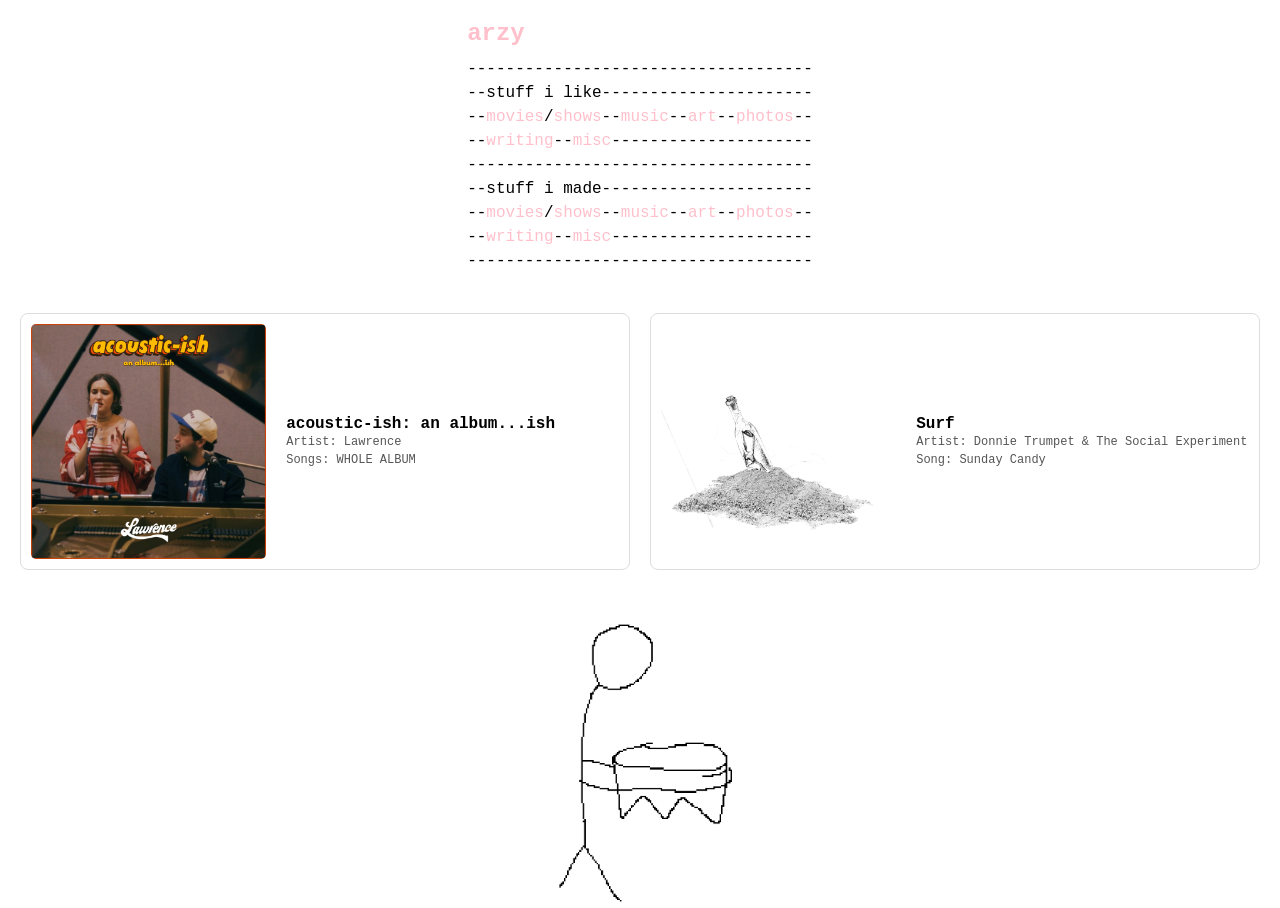
<file: like_music.html>
<!DOCTYPE html>
<html lang="en">
<head>
  <meta charset="UTF-8">
  <meta name="viewport" content="width=device-width, initial-scale=1.0">
  <title>arzy</title>
  <link rel="stylesheet" href="styles.css">
</head>
<body>
  <div class="container_index">
    <div class="column">
      <h2><a href="index.html">arzy</a></h2>
      <p>------------------------------------</p>
      <p>--stuff i like----------------------</p>
      <p>--<a href="like_movies.html">movies</a>/<a href="like_movies.html#shows">shows</a>--<a href="like_music.html">music</a>--<a href="like_art.html">art</a>--<a href="like_photos.html">photos</a>--</p>
      <p>--<a href="like_writing.html">writing</a>--<a href="like_misc.html">misc</a>---------------------</p>
      <p>------------------------------------</p>
      <p>--stuff i made----------------------</p>
      <p>--<a href="like_movies.html">movies</a>/<a href="like_movies.html#shows">shows</a>--<a href="like_music.html">music</a>--<a href="like_art.html">art</a>--<a href="like_photos.html">photos</a>--</p>
      <p>--<a href="like_writing.html">writing</a>--<a href="like_misc.html">misc</a>---------------------</p>
      <p>------------------------------------</p>
    </div>
  </div>  
  <div class="music-grid">
    <div class="music-card">
      <img src="Resources/like_music/acoustic-ish an album...ish.jpg">
      <div class="music-info">
        <h3>acoustic-ish: an album...ish</h3>
        <p>Artist: Lawrence</p>
        <p>Songs: WHOLE ALBUM</p>
      </div>
    </div>
    <div class="music-card">
      <img src="Resources/like_music/Surf.jpg">
      <div class="music-info">
        <h3>Surf</h3>
        <p>Artist: Donnie Trumpet & The Social Experiment</p>
        <p>Song: Sunday Candy</p>
      </div>
    </div>
  </div>
  <div class="image-container">
    <img src="Resources/Screenshot 2025-02-06 125017.png">
  </div>
</body>
</html>
</file>
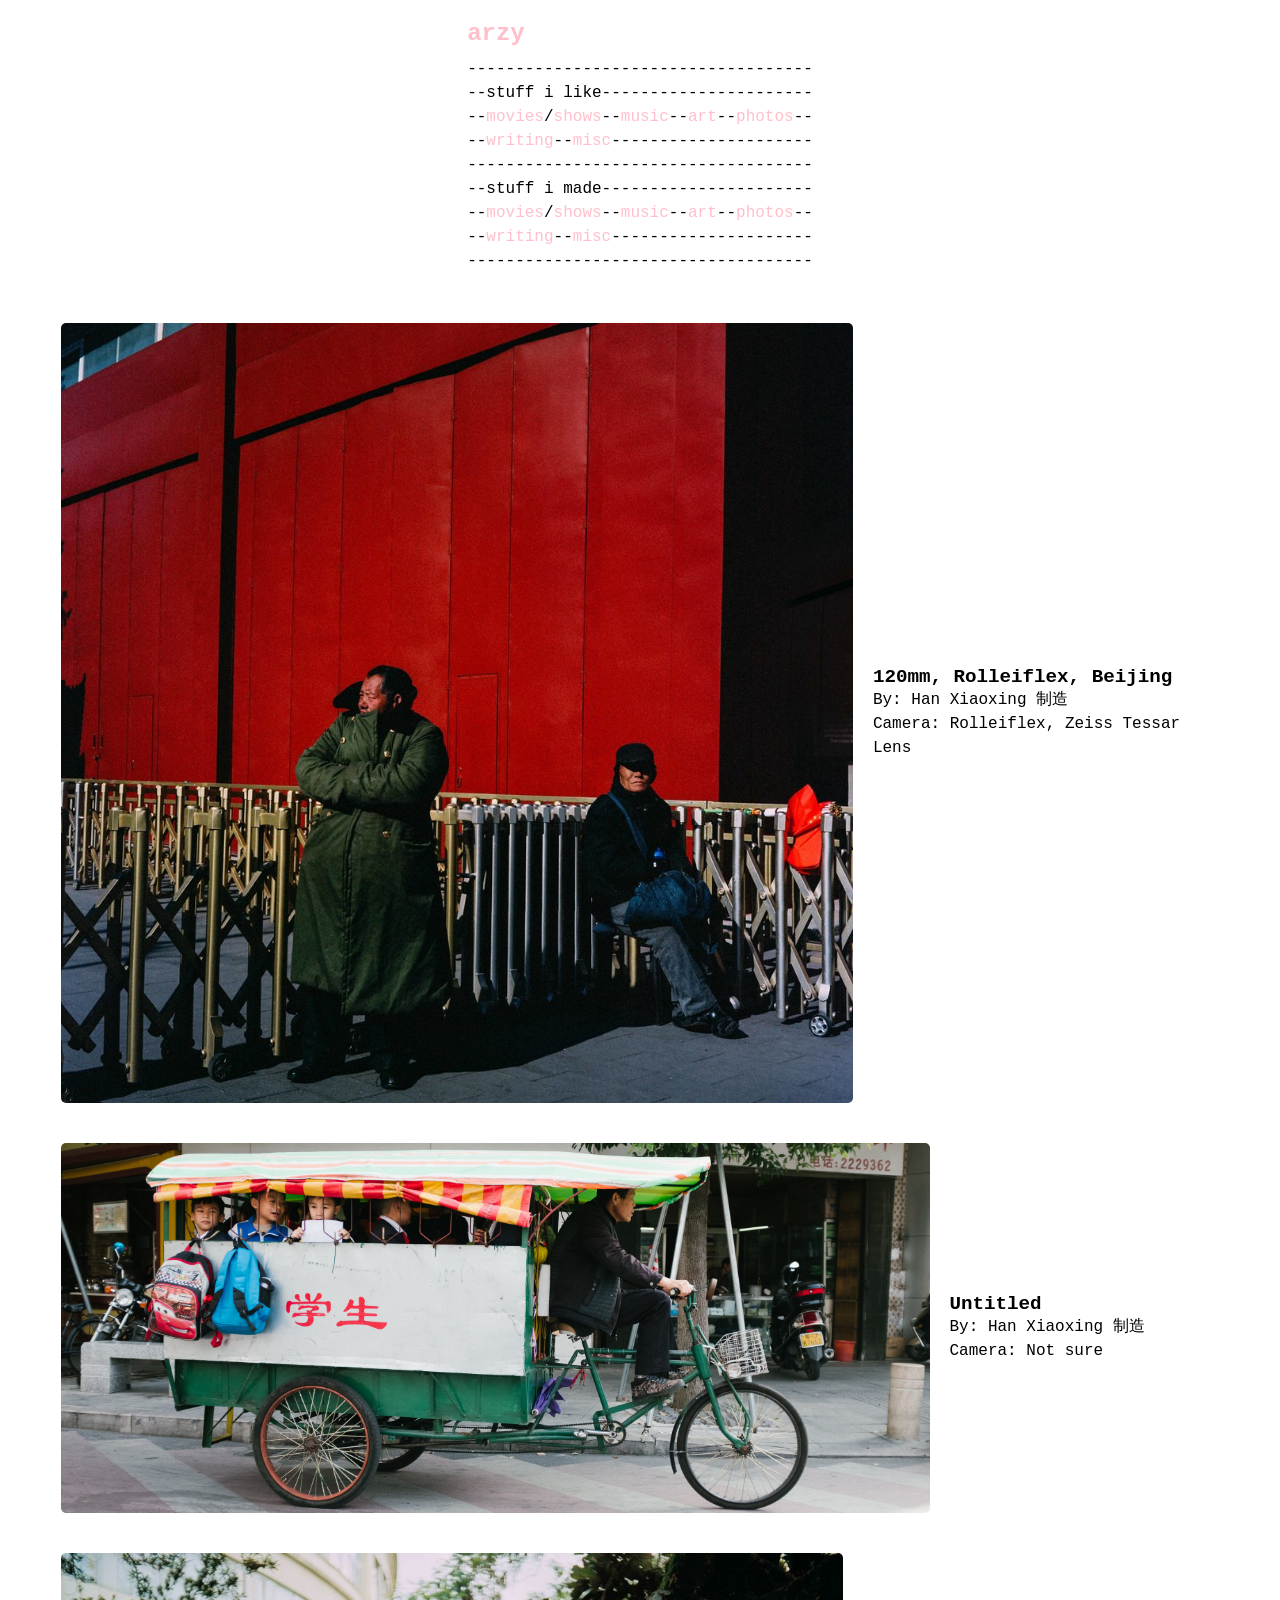
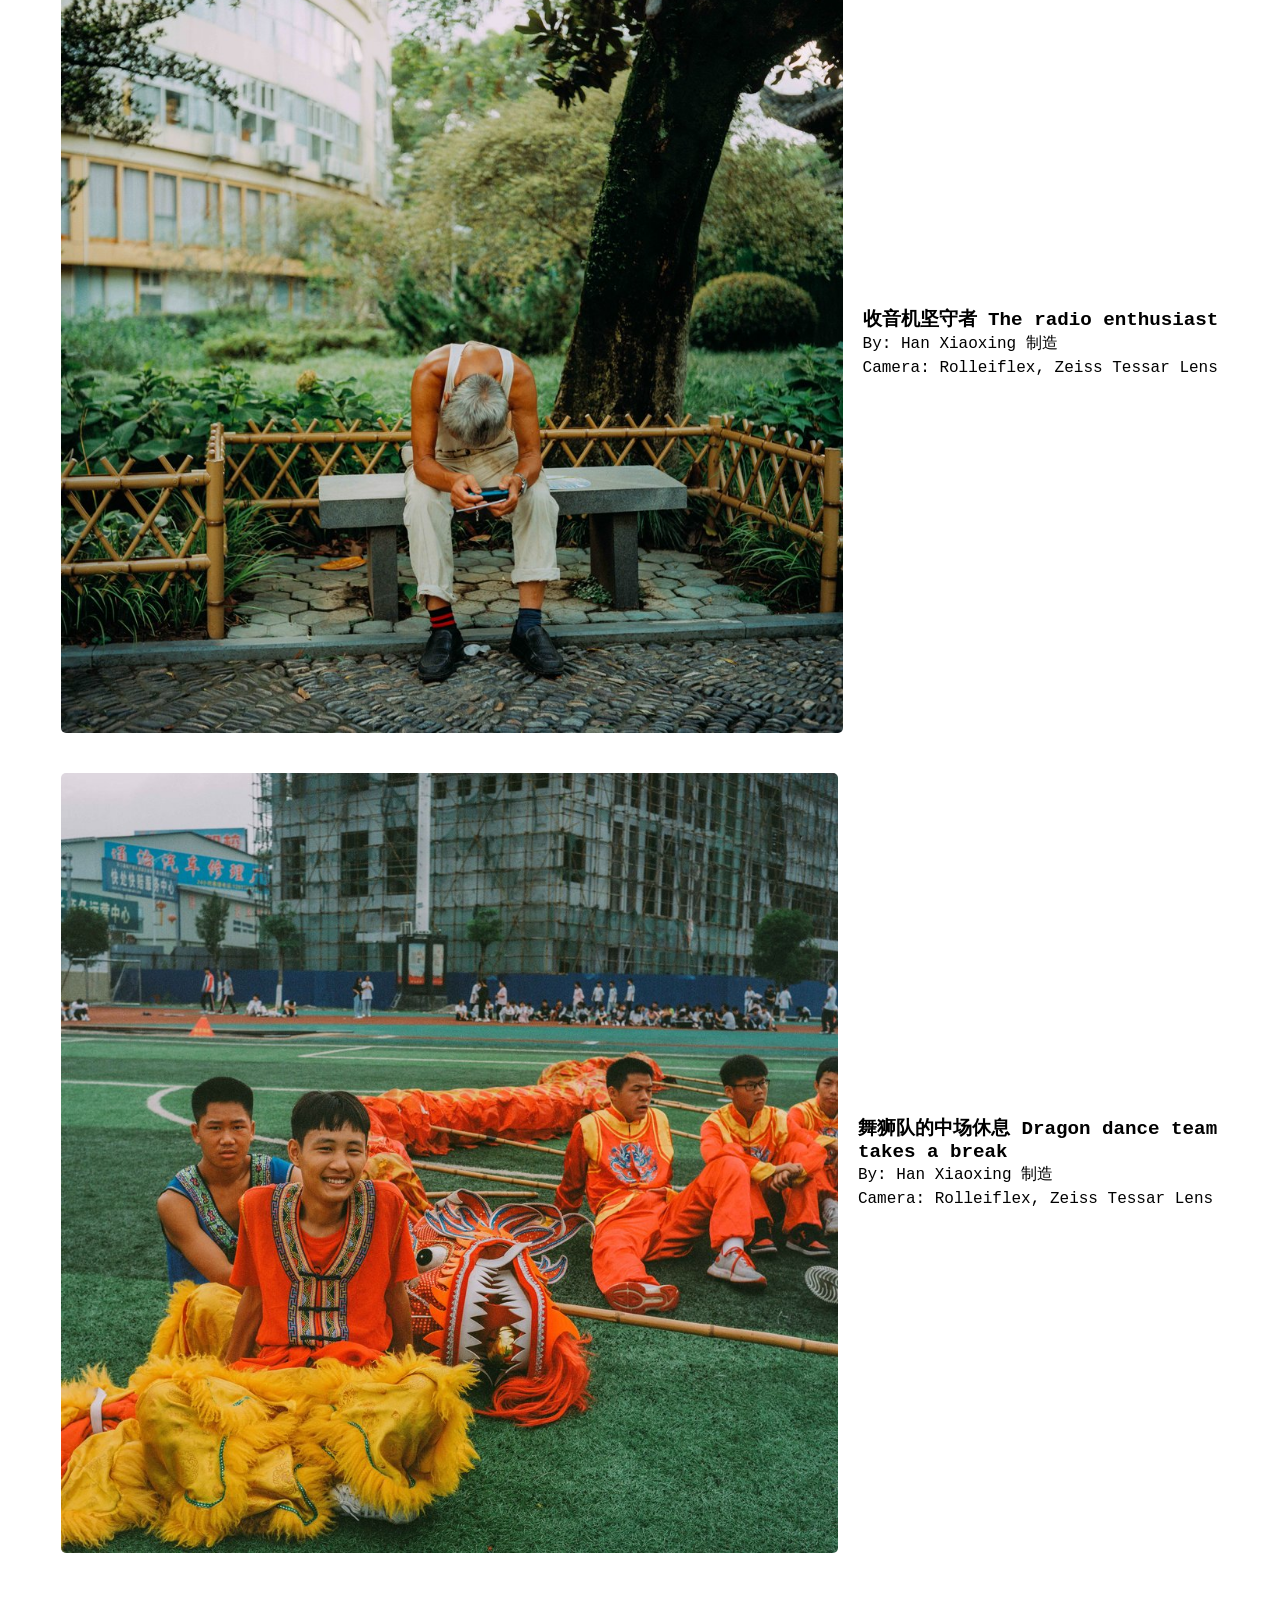
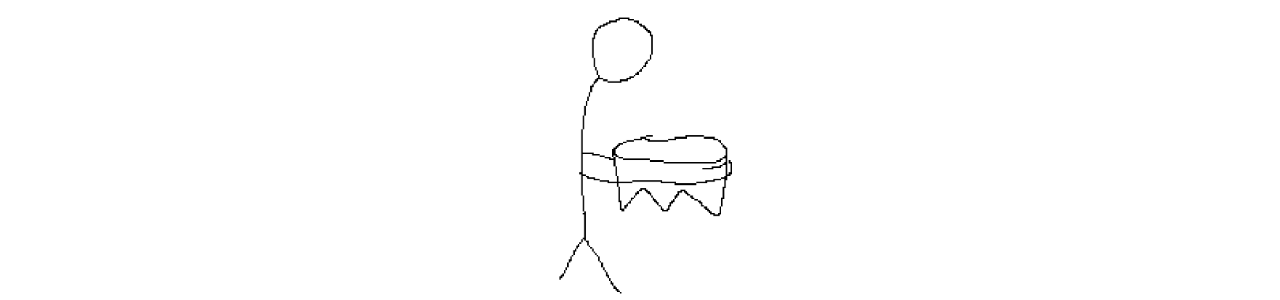
<file: like_photos.html>
<!DOCTYPE html>
<html lang="en">
<head>
  <meta charset="UTF-8">
  <meta name="viewport" content="width=device-width, initial-scale=1.0">
  <title>arzy</title>
  <link rel="stylesheet" href="styles.css">
</head>
<body>
  <div class="container_index">
    <div class="column">
      <h2><a href="index.html">arzy</a></h2>
      <p>------------------------------------</p>
      <p>--stuff i like----------------------</p>
      <p>--<a href="like_movies.html">movies</a>/<a href="like_movies.html#shows">shows</a>--<a href="like_music.html">music</a>--<a href="like_art.html">art</a>--<a href="like_photos.html">photos</a>--</p>
      <p>--<a href="like_writing.html">writing</a>--<a href="like_misc.html">misc</a>---------------------</p>
      <p>------------------------------------</p>
      <p>--stuff i made----------------------</p>
      <p>--<a href="like_movies.html">movies</a>/<a href="like_movies.html#shows">shows</a>--<a href="like_music.html">music</a>--<a href="like_art.html">art</a>--<a href="like_photos.html">photos</a>--</p>
      <p>--<a href="like_writing.html">writing</a>--<a href="like_misc.html">misc</a>---------------------</p>
      <p>------------------------------------</p>
    </div>
  </div>
  <div class="photo-grid">
    <div class="photo-card">
      <img src="Resources/like_photos/120mm, Rolleiflex, Beijing.jpg">
      <div class="photo-info">
        <h3>120mm, Rolleiflex, Beijing</h3>
        <p>By: Han Xiaoxing 制造</p>
        <p>Camera: Rolleiflex, Zeiss Tessar Lens</p>
      </div>
    </div>
    <div class="photo-card">
      <img src="Resources/like_photos/Untitled.jpg">
      <div class="photo-info">
        <h3>Untitled</h3>
        <p>By: Han Xiaoxing 制造</p>
        <p>Camera: Not sure</p>
      </div>
    </div>
    <div class="photo-card">
      <img src="Resources/like_photos/收音机坚守者 The radio enthusiast.jpg">
      <div class="photo-info">
        <h3>收音机坚守者 The radio enthusiast</h3>
        <p>By: Han Xiaoxing 制造</p>
        <p>Camera: Rolleiflex, Zeiss Tessar Lens</p>
      </div>
    </div>
    <div class="photo-card">
      <img src="Resources/like_photos/舞狮队的中场休息 Dragon dance team takes a break.jpg">
      <div class="photo-info">
        <h3>舞狮队的中场休息 Dragon dance team takes a break</h3>
        <p>By: Han Xiaoxing 制造</p>
        <p>Camera: Rolleiflex, Zeiss Tessar Lens</p>
      </div>
    </div>
  </div>
  <div class="image-container">
    <img src="Resources/Screenshot 2025-02-06 125017.png">
  </div>
</body>
</html>
</file>
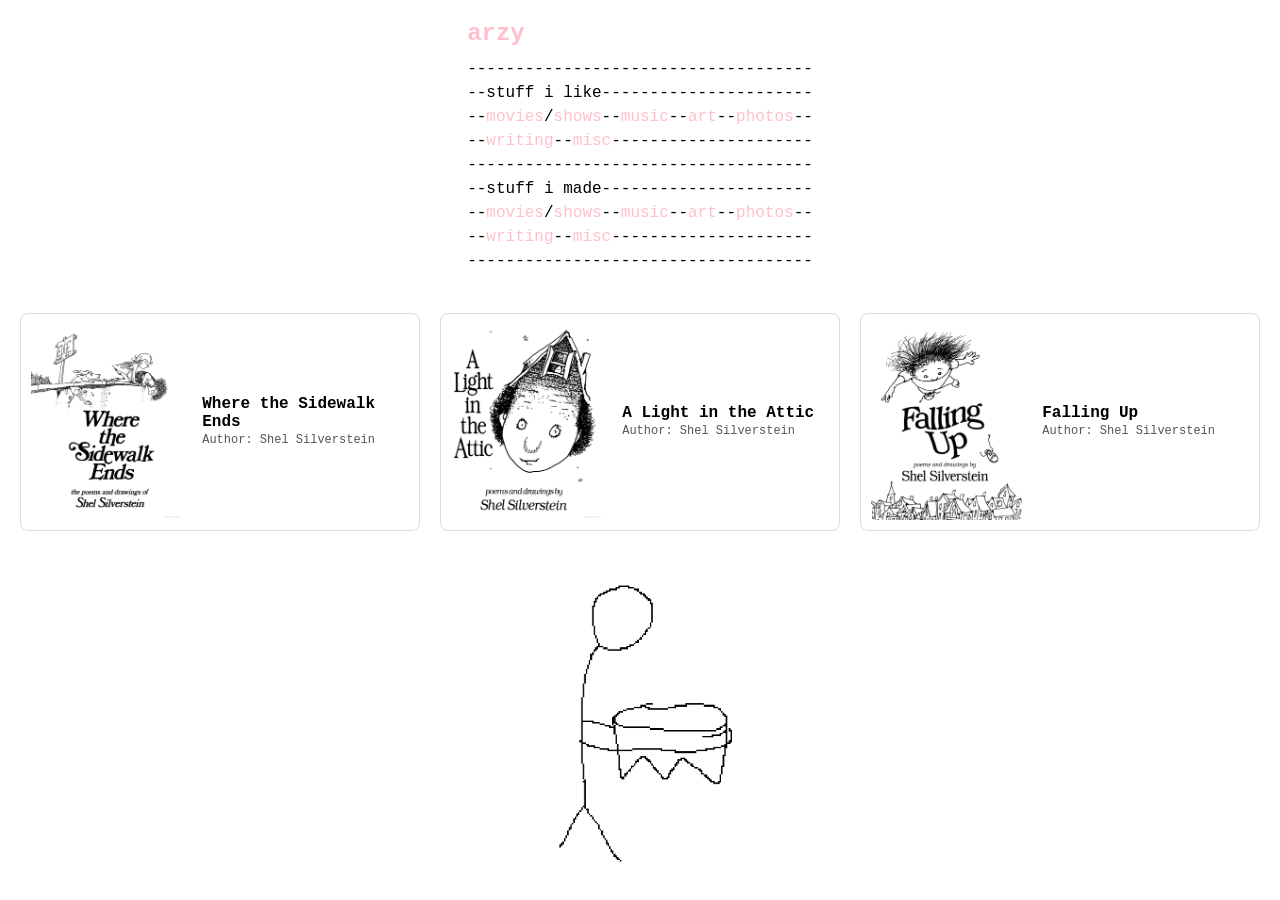
<file: like_writing.html>
<!DOCTYPE html>
<html lang="en">
<head>
  <meta charset="UTF-8">
  <meta name="viewport" content="width=device-width, initial-scale=1.0">
  <title>arzy</title>
  <link rel="stylesheet" href="styles.css">
</head>
<body>
  <div class="container_index">
    <div class="column">
      <h2><a href="index.html">arzy</a></h2>
      <p>------------------------------------</p>
      <p>--stuff i like----------------------</p>
      <p>--<a href="like_movies.html">movies</a>/<a href="like_movies.html#shows">shows</a>--<a href="like_music.html">music</a>--<a href="like_art.html">art</a>--<a href="like_photos.html">photos</a>--</p>
      <p>--<a href="like_writing.html">writing</a>--<a href="like_misc.html">misc</a>---------------------</p>
      <p>------------------------------------</p>
      <p>--stuff i made----------------------</p>
      <p>--<a href="like_movies.html">movies</a>/<a href="like_movies.html#shows">shows</a>--<a href="like_music.html">music</a>--<a href="like_art.html">art</a>--<a href="like_photos.html">photos</a>--</p>
      <p>--<a href="like_writing.html">writing</a>--<a href="like_misc.html">misc</a>---------------------</p>
      <p>------------------------------------</p>
    </div>
  </div>
  <div class="movie-grid">
    <div class="movie-card">
      <img src="Resources/like_writing/Where the Sidewalk Ends.png">
      <div class="movie-info">
        <h3>Where the Sidewalk Ends</h3>
        <p>Author: Shel Silverstein</p>
      </div>
    </div>
    <div class="movie-card">
      <img src="Resources/like_writing/A Light in the Attic.png">
      <div class="movie-info">
        <h3>A Light in the Attic</h3>
        <p>Author: Shel Silverstein</p>
      </div>
    </div>
    <div class="movie-card">
      <img src="Resources/like_writing/Falling Up.png">
      <div class="movie-info">
        <h3>Falling Up</h3>
        <p>Author: Shel Silverstein</p>
      </div>
    </div>
  </div>
  <div class="image-container">
    <img src="Resources/Screenshot 2025-02-06 125017.png">
  </div>
</body>
</html>
</file>
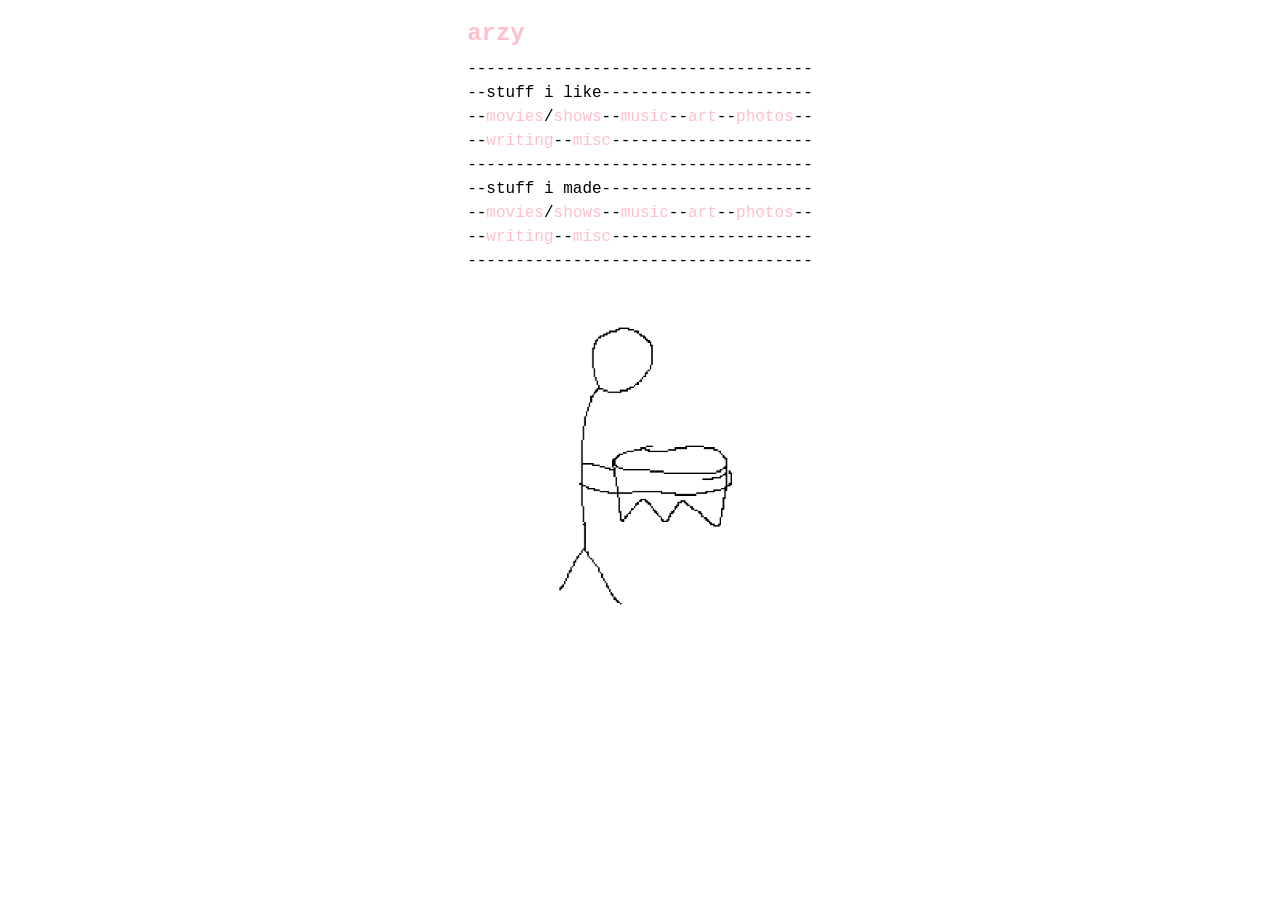
<file: made_writing.html>
<!DOCTYPE html>
<html lang="en">
<head>
  <meta charset="UTF-8">
  <meta name="viewport" content="width=device-width, initial-scale=1.0">
  <title>arzy</title>
  <link rel="stylesheet" href="styles.css">
</head>
<body>
  <div class="container_index">
    <div class="column">
      <h2><a href="index.html">arzy</a></h2>
      <p>------------------------------------</p>
      <p>--stuff i like----------------------</p>
      <p>--<a href="like_movies.html">movies</a>/<a href="like_movies.html#shows">shows</a>--<a href="like_music.html">music</a>--<a href="like_art.html">art</a>--<a href="like_photos.html">photos</a>--</p>
      <p>--<a href="like_writing.html">writing</a>--<a href="like_misc.html">misc</a>---------------------</p>
      <p>------------------------------------</p>
      <p>--stuff i made----------------------</p>
      <p>--<a href="like_movies.html">movies</a>/<a href="like_movies.html#shows">shows</a>--<a href="like_music.html">music</a>--<a href="like_art.html">art</a>--<a href="like_photos.html">photos</a>--</p>
      <p>--<a href="like_writing.html">writing</a>--<a href="like_misc.html">misc</a>---------------------</p>
      <p>------------------------------------</p>
    </div>
  </div>
  <div class="image-container">
    <img src="Resources/Screenshot 2025-02-06 125017.png">
  </div>
</body>
</html>
</file>
<file: styles.css>
* {
  margin: 0;
  padding: 0;
  box-sizing: border-box;
}

body, html {
  height: 100%;
  font-family: 'Courier New', Courier, monospace; /* Monospaced font */
}

/* Style the links */
a {
  color: pink;  /* Set the link color to pink */
  text-decoration: none;  /* Remove underline from links */
}

/* Ensure the visited links remain pink */
a:visited {
  color: pink;
}

/* Optional: Add hover effect for better interaction */
a:hover {
  color: deeppink;  /* Change color when hovering */
}

.container_index {
  display: flex;
  justify-content: start;
  align-items: center;
  width: 100%;
}

.container {
  display: flex;
  justify-content: start;
  width: 100%;
}

.column {
  padding: 20px;
  border-radius: 8px;
  width: auto; /* Let the columns grow or shrink based on their content */
  margin: auto; /* Make sure there’s no margin around the columns */
  white-space: nowrap; /* Prevent text wrapping inside the columns */
}

h2 {
  font-size: 1.5rem;
  margin-bottom: 10px;
}

p {
  font-size: 1rem;
  line-height: 1.5;
}

.image-container {
  display: flex;
  justify-content: center; /* Center the image horizontally */
  align-items: center; /* Center the image vertically */
  margin-top: 20px; /* Space between columns and the image */
  width: 100%; /* Ensure the container takes the full width */
}

.image-container img {
  max-width: 100%; /* Let the image resize responsively */
  height: auto; /* Maintain aspect ratio */
  width: 200px; /* Set a fixed width for the image */
}

/* movie + writing styling /////////////////////////////////////////////////////////////////////// */
.movie-grid {
  display: grid;
  grid-template-columns: repeat(3, 1fr); /* 3 columns by default */
  gap: 20px; /* Fixed space between grid items */
  padding: 20px;
  justify-items: center; /* Center the items horizontally */
  align-items: center; /* Center the items vertically */
}

/* Styling for movie cards */
.movie-card {
  display: flex;
  align-items: center; /* Aligns the poster and info vertically */
  text-align: left; /* Aligns text to the left */
  border: 1px solid #ddd;
  padding: 10px;
  border-radius: 8px;
  width: 100%; /* Fixed width for the movie card */
  height: 100%; /* Fixed height for the movie card */
  box-sizing: border-box; /* Ensures padding doesn't affect width */
  flex-shrink: 0; /* Prevent shrinking of the card */
}

.movie-card img {
  width: auto; /* Fixed width for the movie poster */
  height: auto;
  border-radius: 5px;
  margin-right: 20px; /* Space between image and text */
  max-width: 40%;
}

.movie-info {
  display: flex;
  flex-direction: column; /* Stack the title and director vertically */
  justify-content: center; /* Center them vertically */
  max-width: 100%; /* Limit the width of the movie info area */
}

.movie-card h3 {
  font-size: 16px;
  margin-top: 0;
}

.movie-card p {
  font-size: 12px;
  color: #555;
}

/* Media query for medium screens (tablets) */
@media (max-width: 920px) {
  .movie-grid {
    grid-template-columns: repeat(2, 1fr); /* 2 columns */
  }
}

/* Media query for smaller screens (phones) */
@media (max-width: 620px) {
  .movie-grid {
    grid-template-columns: 1fr; /* 1 column */
  }
  .movie-card {
    min-width: 260px;
  }
}

/* photo + art styling /////////////////////////////////////////////////////////////////////// */
.photo-grid {
  display: grid;
  grid-template-columns: 1fr; /* 1 columns by default */
  gap: 20px; /* Fixed space between grid items */
  padding: 20px;
  justify-items: center; /* Center the items horizontally */
  align-items: center; /* Center the items vertically */
}

/* Styling for movie cards */
.photo-card {
  display: flex;
  align-items: center; /* Aligns the poster and info vertically */
  text-align: left; /* Aligns text to the left */
  padding: 10px;
  width: 95%; /* Fixed width for the movie card */
  height: auto; /* Fixed height for the movie card */
  box-sizing: border-box; /* Ensures padding doesn't affect width */
}

.photo-card img {
  width: auto; /* Fixed width for the movie poster */
  max-width: 75%;
  height: auto;
  max-height: 780px;
  border-radius: 5px;
  margin-right: 20px; /* Space between image and text */
}

.photo-info {
  display: flex;
  flex-direction: column; /* Stack the title and director vertically */
  justify-content: center; /* Center them vertically */
  max-width: 100%; /* Limit the width of the movie info area */
}

.photo-card h3 {
  font-size: 1.2rem;
  margin-top: 0;
}

.photo-card p {
  font-size: 1rem;
  line-height: 1.5;
}

@media (max-width: 620px) {
  .photo-card {
    min-width: 260px; /* Prevent shrinking of the card */
  }
  .photo-card h3 {
    font-size: 0.6rem;
    margin-top: 0;
  }
  .photo-card p {
    font-size: 0.5rem;
    line-height: 1.5;
  }
}

/* Music styling /////////////////////////////////////////////////////////////////////// */
.music-grid {
  display: grid;
  grid-template-columns: repeat(2, 1fr); /* 3 columns by default */
  gap: 20px; /* Fixed space between grid items */
  padding: 20px;
  justify-items: center; /* Center the items horizontally */
  align-items: center; /* Center the items vertically */
}

/* Styling for movie cards */
.music-card {
  display: flex;
  align-items: center; /* Aligns the poster and info vertically */
  text-align: left; /* Aligns text to the left */
  border: 1px solid #ddd;
  padding: 10px;
  border-radius: 8px;
  width: auto;
  height: auto; /* Fixed height for the movie card */
  box-sizing: border-box; /* Ensures padding doesn't affect width */
  flex-shrink: 0; /* Prevent shrinking of the card */
}

.music-card img {
  width: auto; /* Fixed width for the movie poster */
  max-width: 40%;/* Fixed width for the movie card */
  height: auto;
  max-height: 650px; /* Fixed width for the movie poster */
  border-radius: 5px;
  margin-right: 20px; /* Space between image and text */
}

.music-info {
  display: flex;
  flex-direction: column; /* Stack the title and director vertically */
  justify-content: center; /* Center them vertically */
  max-width: 100%; /* Limit the width of the movie info area */
}

.music-card h3 {
  font-size: 16px;
  margin-top: 0;
}

.music-card p {
  font-size: 12px;
  color: #555;
}

/* Media query for smaller screens (phones) */
@media (max-width: 620px) {
  .music-grid {
    grid-template-columns: 1fr; /* 1 column */
  }
  .music-card {
    min-width: 260px;
  }
  .music-card h3 {
    font-size: 0.6rem;
    margin-top: 0;
  }
  .music-card p {
    font-size: 0.5rem;
    line-height: 1.5;
  }
}
</file>
